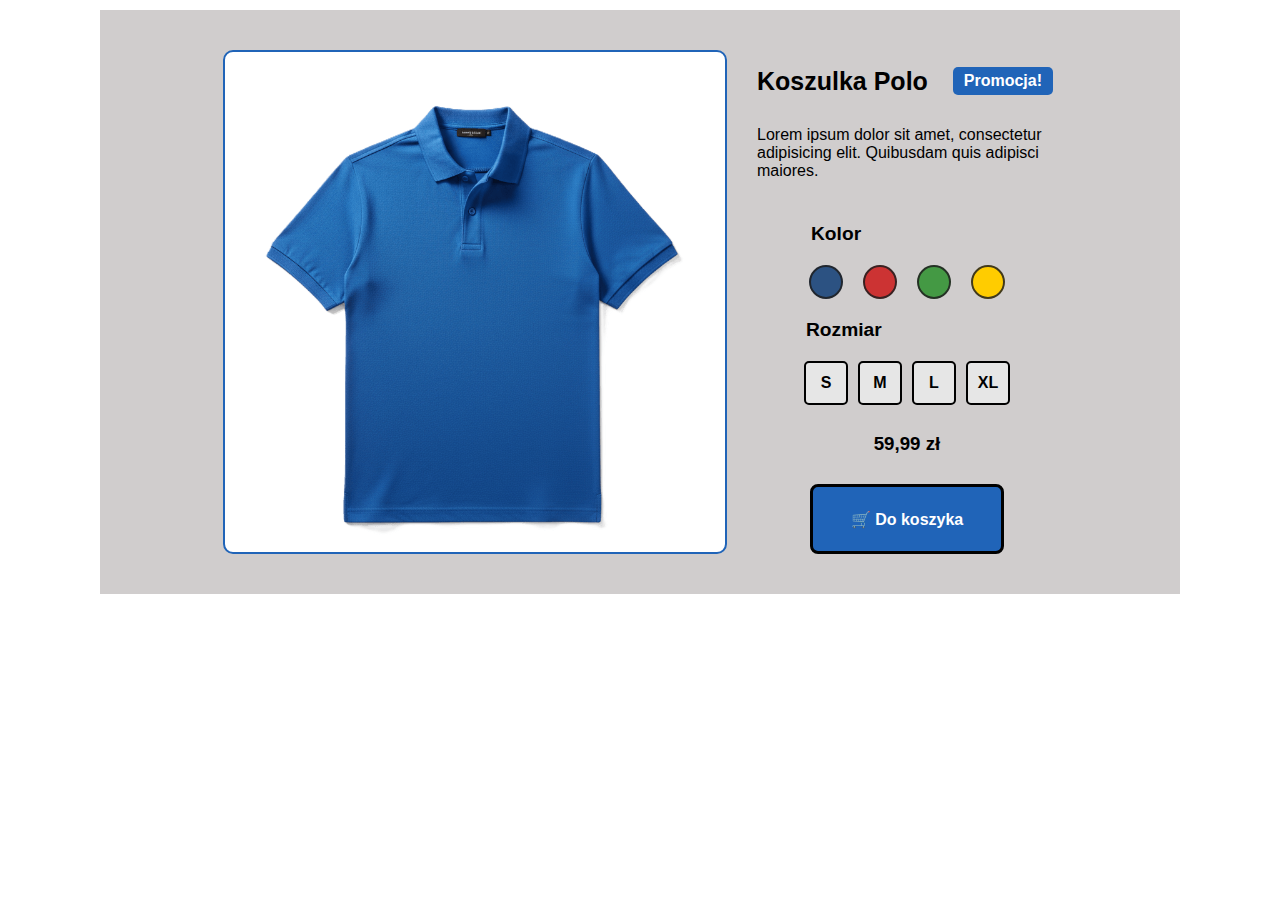
<file: lab-3/index.html>
<!DOCTYPE html>
<html lang="pl">
  <head>
    <meta charset="UTF-8" />
    <title>Lab 3</title>
    <link rel="stylesheet" href="css/polo.css" />
  </head>
  <body>
    <div class="container">
      <main>
        <header>
          <h1>Koszulka Polo</h1>

          <div class="promo">Promocja!</div>
        </header>
        <p>
          Lorem ipsum dolor sit amet, consectetur adipisicing elit. Quibusdam
          quis adipisci maiores.
        </p>
        <div class="polo-content">
          <fieldset id="color">
            <legend>Kolor</legend>
            <input
              type="radio"
              id="color-blue"
              name="color"
              value="blue"
              required
            />
            <label for="color-blue"></label>
            <input
              type="radio"
              id="color-red"
              name="color"
              value="red"
              required
            />
            <label for="color-red"></label>
            <input
              type="radio"
              id="color-green"
              name="color"
              value="green"
              required
            />
            <label for="color-green"></label>
            <input
              type="radio"
              id="color-yellow"
              name="color"
              value="yellow"
              required
            />
            <label for="color-yellow"></label>
          </fieldset>
          <fieldset id="size">
            <legend>Rozmiar</legend>
            <input type="radio" id="size-s" name="size" value="S" required />
            <label for="size-s">S</label>
            <input type="radio" id="size-m" name="size" value="M" required />
            <label for="size-m">M</label>
            <input type="radio" id="size-l" name="size" value="L" required />
            <label for="size-l">L</label>
            <input type="radio" id="size-xl" name="size" value="XL" required />
            <label for="size-xl">XL</label>
          </fieldset>
          <h3>59,99 zł</h3>
          <button type="submit">🛒 Do koszyka</button>
        </div>
      </main>
      <div id="polo-img">
        <img
          id="img-blue"
          class="polo-img"
          src="images/polo_b.png"
          alt="Koszulka niebieska"
        />
        <img
          id="img-red"
          class="polo-img"
          src="images/polo_r.png"
          alt="Koszulka czerwona"
        />
        <img
          id="img-green"
          class="polo-img"
          src="images/polo_g.png"
          alt="Koszulka zielona"
        />
        <img
          id="img-yellow"
          class="polo-img"
          src="images/polo_y.png"
          alt="Koszulka żółta"
        />
      </div>
    </div>
  </body>
</html>
</file>
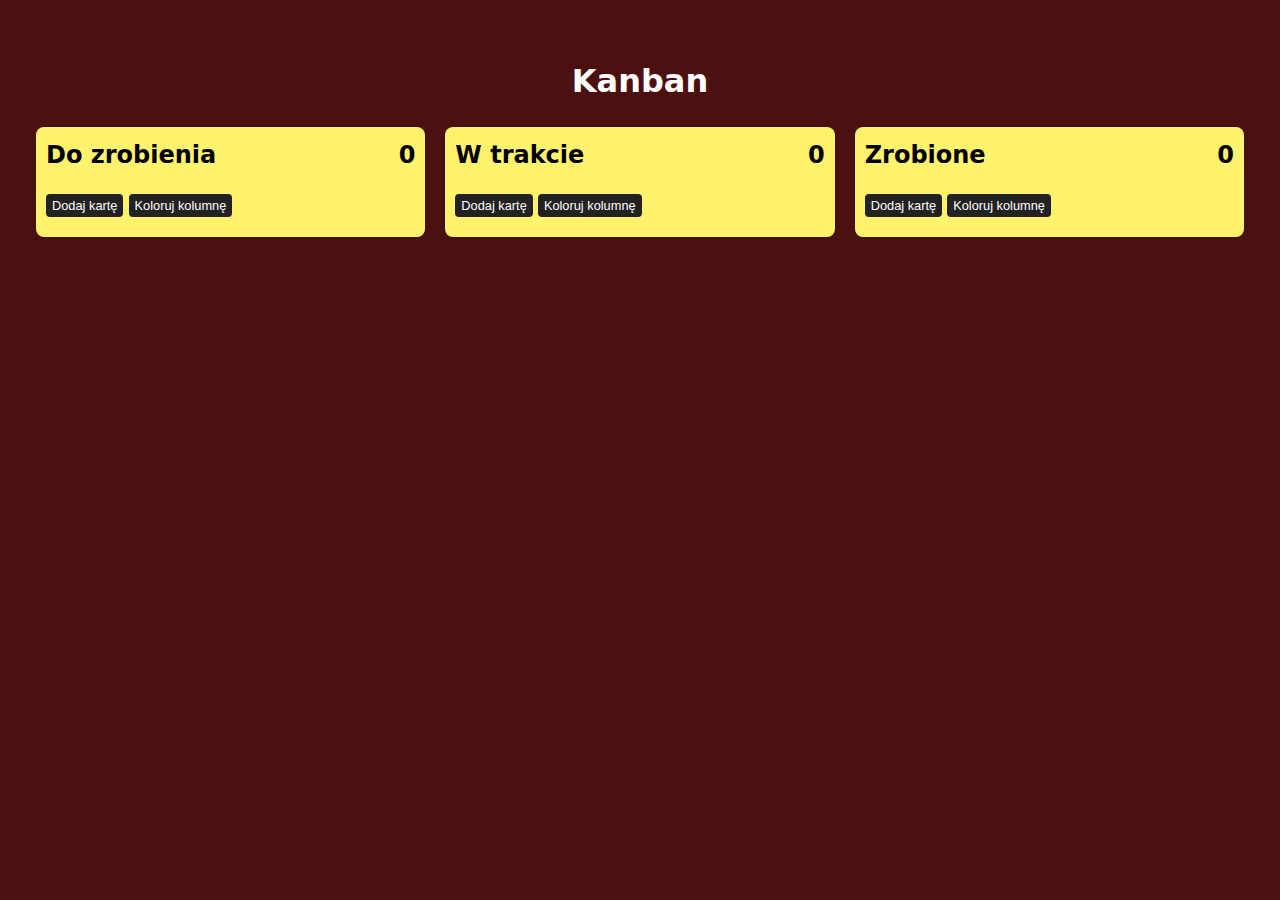
<file: lab-4/index.html>
<!DOCTYPE html>
<html lang="pl">
  <head>
    <meta charset="UTF-8" />
    <title>Kanban</title>
    <link rel="stylesheet" href="css/style.css" />
  </head>
  <body>
    <h1>Kanban</h1>
    <div id="kanban">
      <div class="column" data-column="todo">
        <h2>Do zrobienia <span class="count">0</span></h2>
        <button class="add-card">Dodaj kartę</button>
        <button class="color-column">Koloruj kolumnę</button>

        <div class="cards"></div>
      </div>
      <div class="column" data-column="inprogress">
        <h2>W trakcie <span class="count">0</span></h2>
        <button class="add-card">Dodaj kartę</button>
        <button class="color-column">Koloruj kolumnę</button>
        <div class="cards"></div>
      </div>
      <div class="column" data-column="done">
        <h2>Zrobione <span class="count">0</span></h2>
        <button class="add-card">Dodaj kartę</button>
        <button class="color-column">Koloruj kolumnę</button>
        <div class="cards"></div>
      </div>
    </div>
    <script src="app.js"></script>
  </body>
</html>
</file>
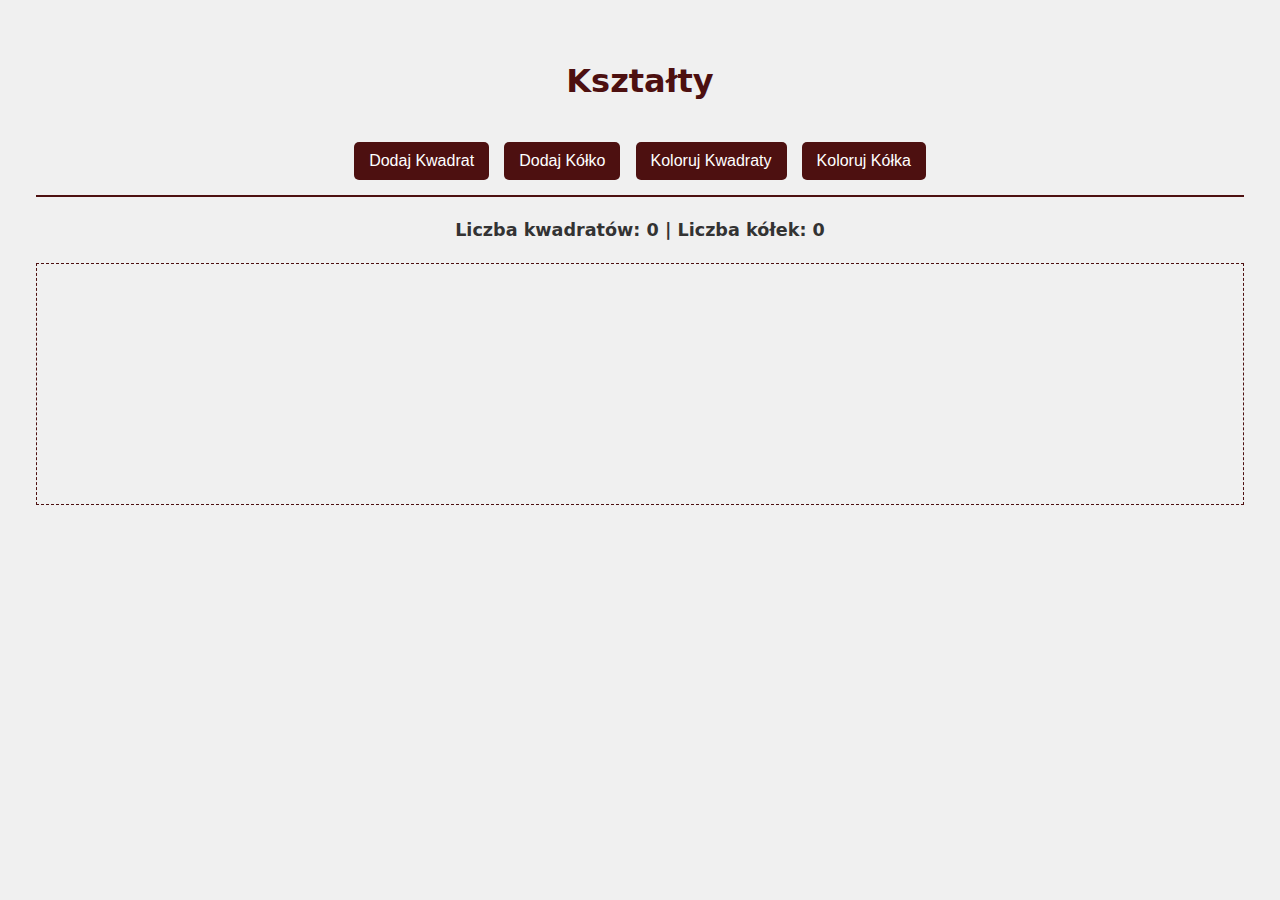
<file: lab-5/index.html>
<!DOCTYPE html>
<html lang="pl">
  <head>
    <meta charset="UTF-8" />
    <title>Kształty - Obserwator</title>
    <link rel="stylesheet" href="css/style.css" />
    <script type="module" src="app.js"></script>
  </head>
  <body>
    <h1>Kształty</h1>
    <div id="controls">
      <button id="add-square">Dodaj Kwadrat</button>
      <button id="add-circle">Dodaj Kółko</button>
      <button id="color-squares">Koloruj Kwadraty</button>
      <button id="color-circles">Koloruj Kółka</button>
    </div>

    <div id="counters">
      Liczba kwadratów: <span id="square-count">0</span> | Liczba kółek:
      <span id="circle-count">0</span>
    </div>

    <div id="shapes-container"></div>

    <script type="module" src="app.js"></script>
  </body>
</html>
</file>
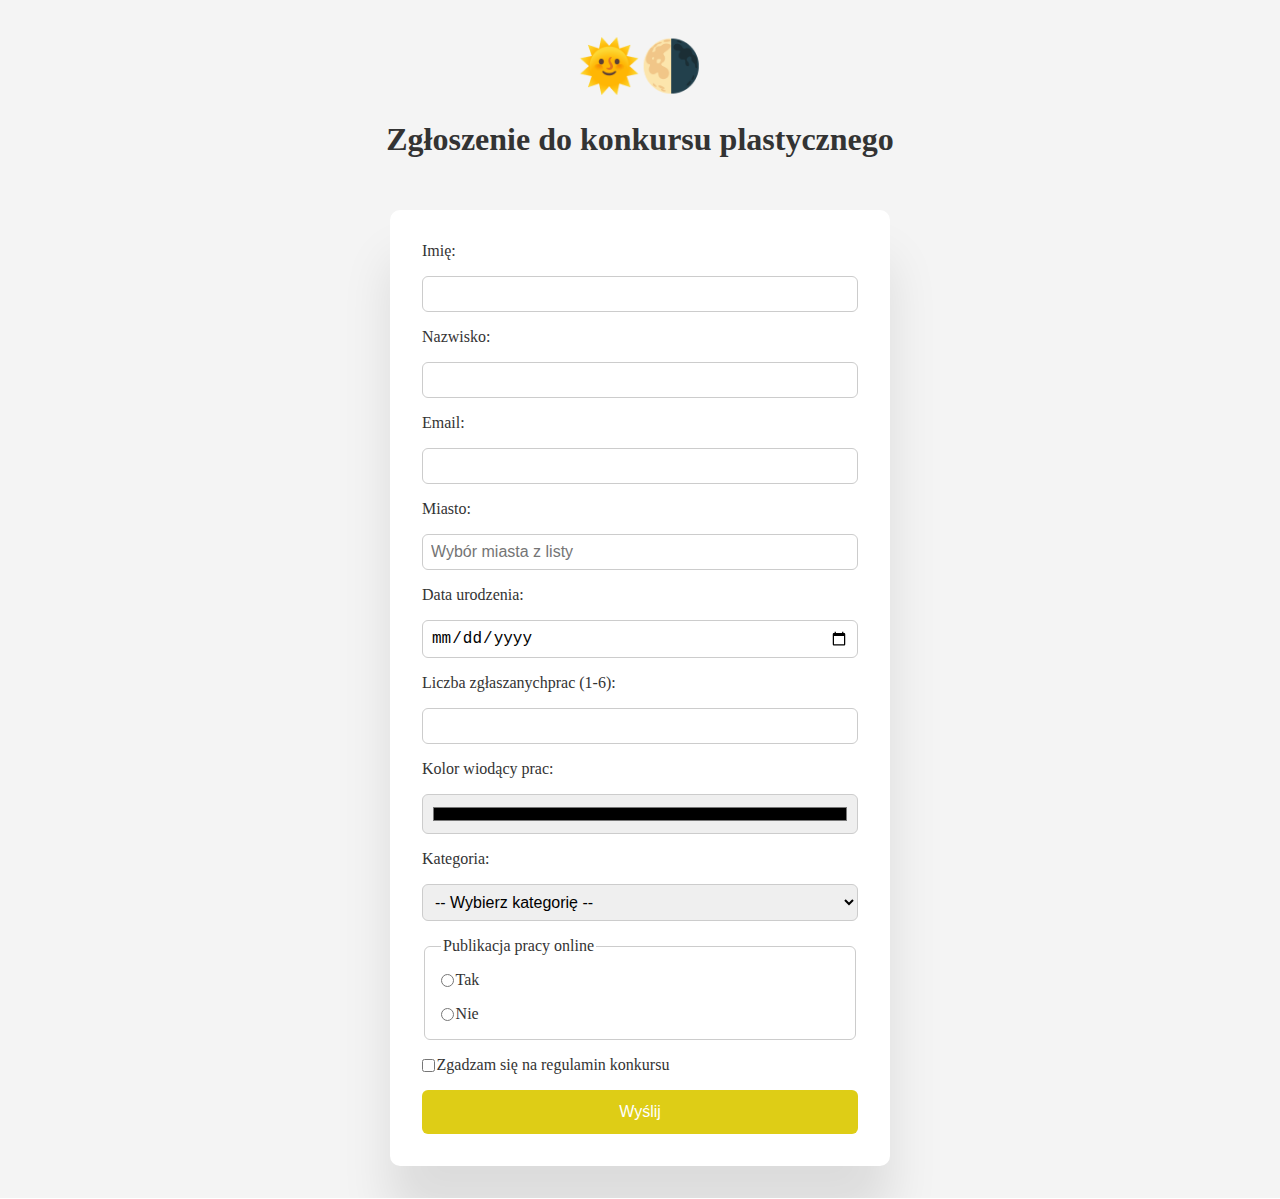
<file: lab-1/konkurs.html>
<!DOCTYPE html>
<html lang="en">
  <head>
    <meta charset="UTF-8" />
    <meta name="viewport" content="width=device-width, initial-scale=1.0" />
    <title>Konkurs</title>
    <link rel="stylesheet" href="css/konkurs.css" />
  </head>
  <body>
    <input type="checkbox" id="theme-toggle" hidden>
    
    <div class="page">
      <label for="theme-toggle" class="theme-toggle" data-tooltip="Przełącz motyw: jasny / ciemny" tabindex="0" aria-label="Przełącz motyw">🌗</label>
      <h1>Zgłoszenie do konkursu plastycznego</h1>
      <br><br>

    
      <div class="konkurs-formularz">

        <form action="https://httpbin.org/get" method="get">

        <label for="imie">Imię:</label>
        <input type="text" id="imie" name="imie" maxlength="30" required>

        <label for="nazwisko">Nazwisko:</label>
        <input type="text" id="nazwisko" name="nazwisko" maxlength="50" required>

        <label for="email">Email:</label>
        <input type="email" id="email" name="email" required>

        <label for="miasto">Miasto:</label>
        <input list="miasta" id="miasto" name="miasto" placeholder="Wybór miasta z listy" required>
        <datalist id="miasta">
          <option value="Warszawa">
          <option value="Kraków">
          <option value="Gdańsk">
          <option value="Wrocław">
          <option value="Poznań">
          <option value="Brzeszcze">
        </datalist>

        <label for="data">Data urodzenia:</label>
        <input type="date" id="data" name="data" required>

        <label for="liczba">Liczba zgłaszanychprac (1-6):</label>
        <input type="number" id="liczba" name="liczba" min="1" max="6" required>

        <label for="kolor">Kolor wiodący prac:</label>
        <input type="color" id="kolor" name="kolor" required>

        <label for="kategoria">Kategoria:</label>
        <select id="kategoria" name="kategoria" required>
          <option value="">-- Wybierz kategorię --</option>
          <option value="rysunek">Rysunek</option>
          <option value="malarstwo">Malarstwo</option>
          <option value="grafika">Grafika Cyfrowa</option>
        </select>

        <fieldset>
          <legend>Publikacja pracy online</legend>
          <label><input type="radio" name="publikacja" value="tak" required> Tak</label>
          
          <label><input type="radio" name="publikacja" value="nie"> Nie</label>
        </fieldset>

        <label>
          <input type="checkbox" name="zgoda" required>Zgadzam się na regulamin konkursu
        </label>

        <button type="submit">Wyślij</button>

      </div>
    </div>

  </body>
</html>
</file>
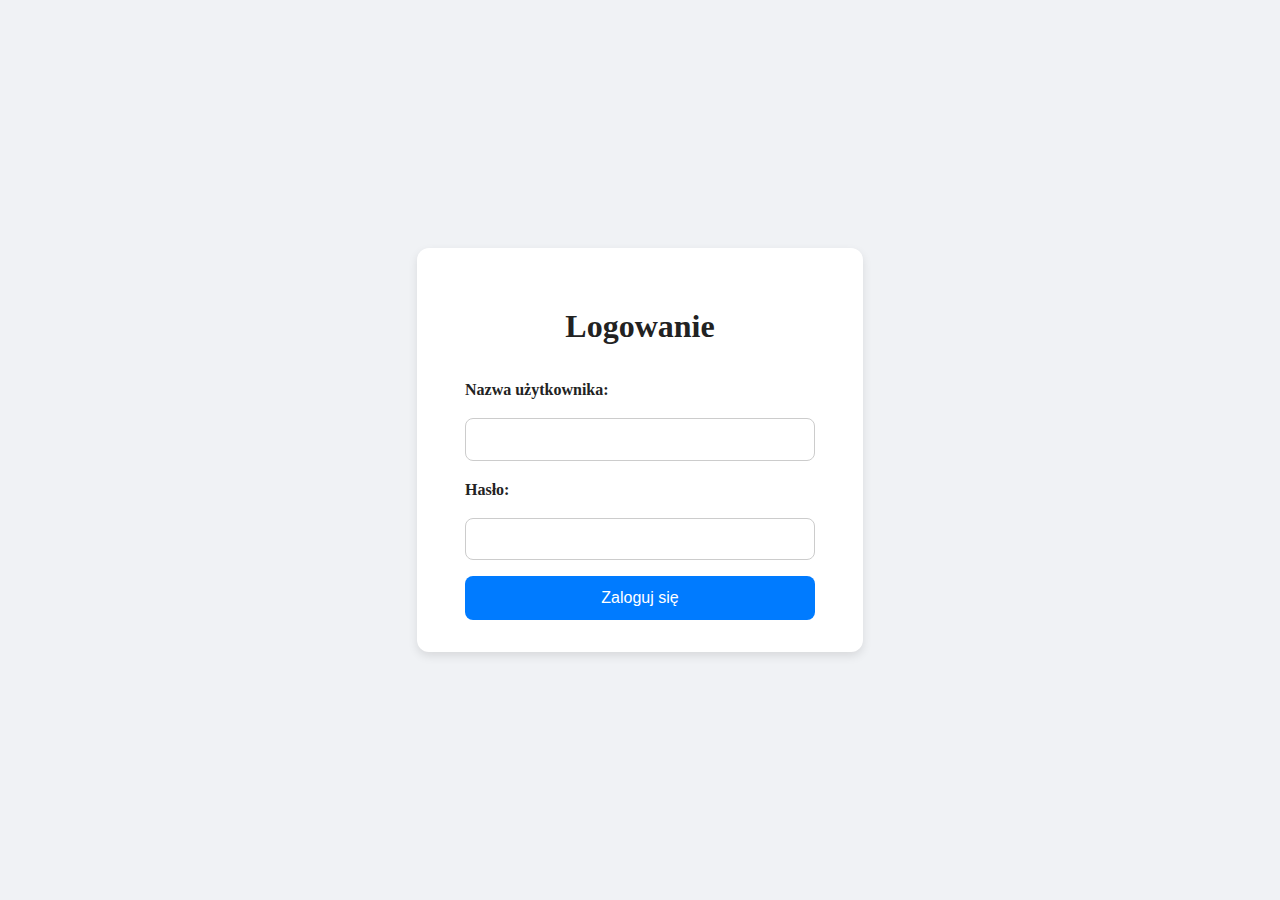
<file: lab-1/login.html>
<!DOCTYPE html>
<html lang="en">
  <head>
    <meta charset="UTF-8" />
    <meta name="viewport" content="width=device-width, initial-scale=1.0" />
    <title>Logowanie</title>
    <link rel="stylesheet" href="css/style.css" />
  </head>
  <body class="login-page">
    <div class="login-container">
      <h1>Logowanie</h1>

      <form action="https://httpbin.org/post" method="post">
        <label for="username"> Nazwa użytkownika:</label>
        <input type="text" id="username" name="username" required />
        <label for="password">Hasło:</label>
        <input type="password" id="password" name="password" required />

        <button type="submit">Zaloguj się</button>
      </form>
    </div>
  </body>
</html>
</file>
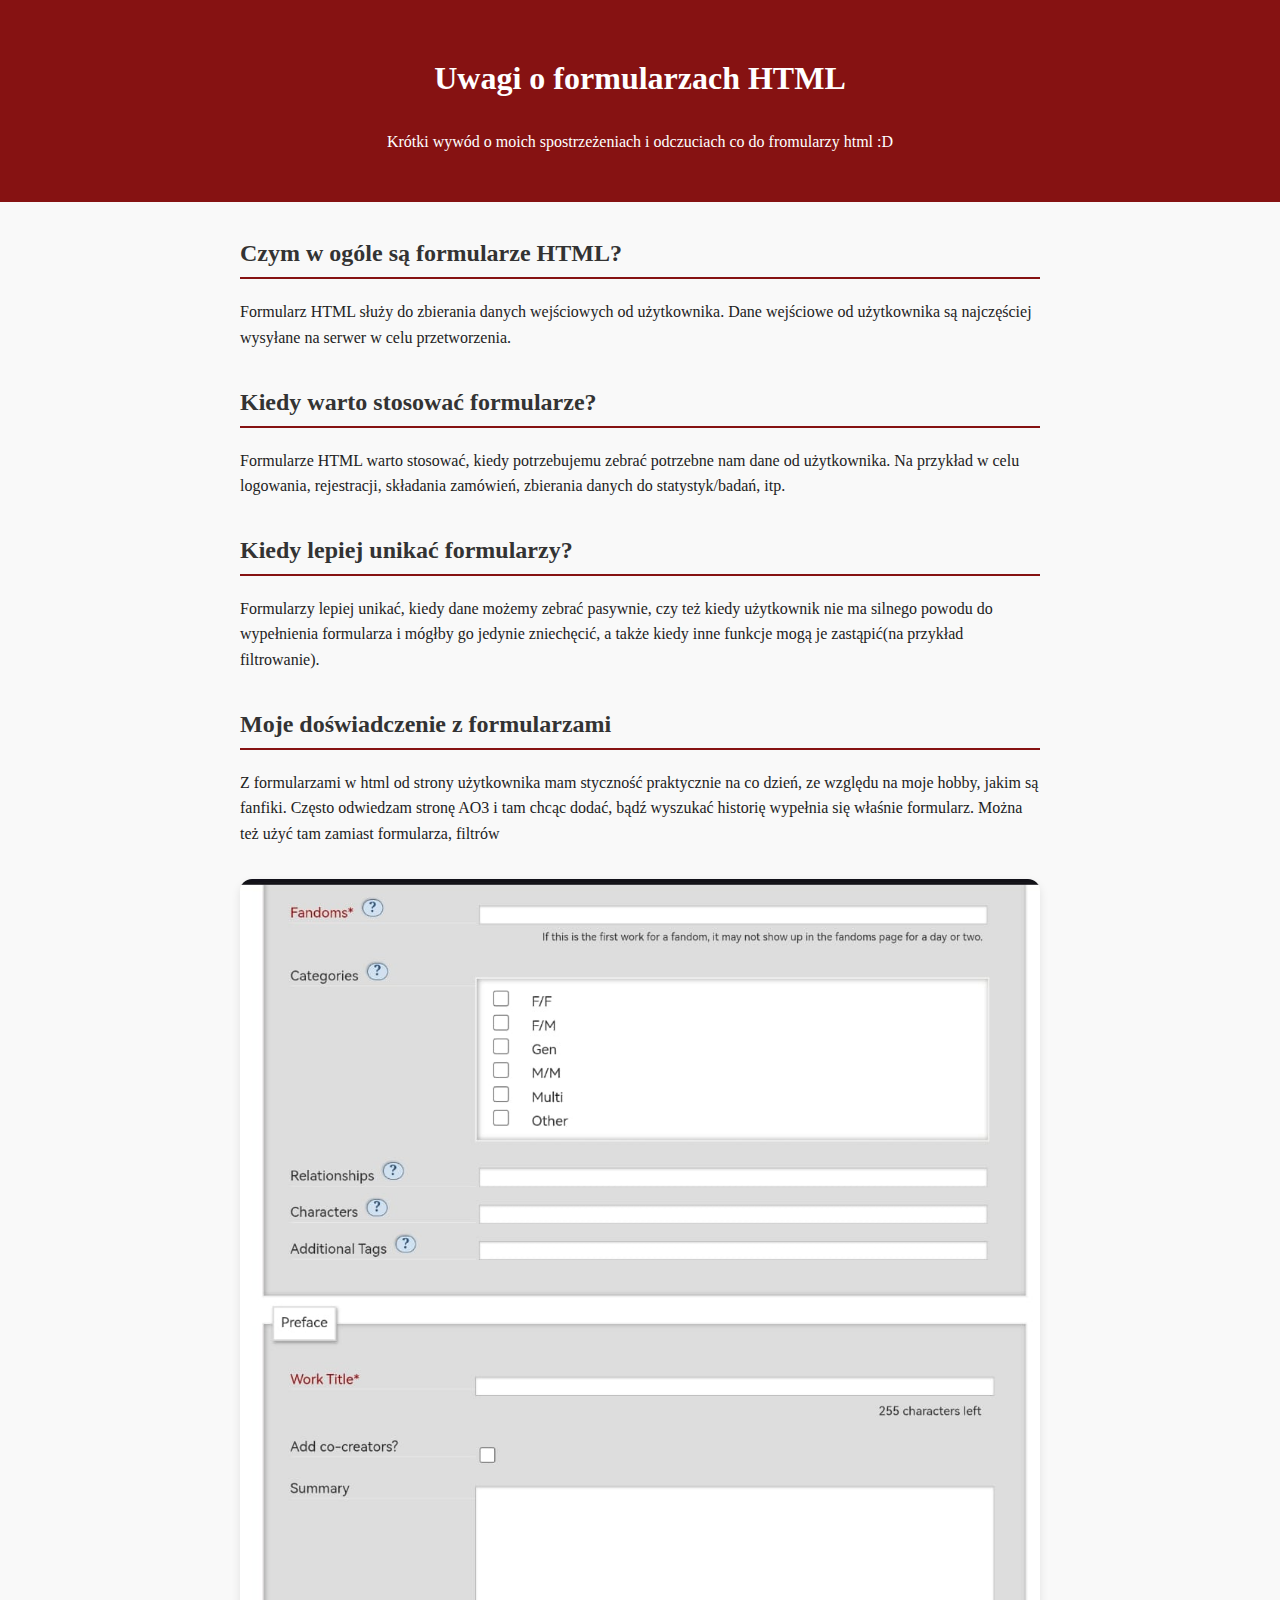
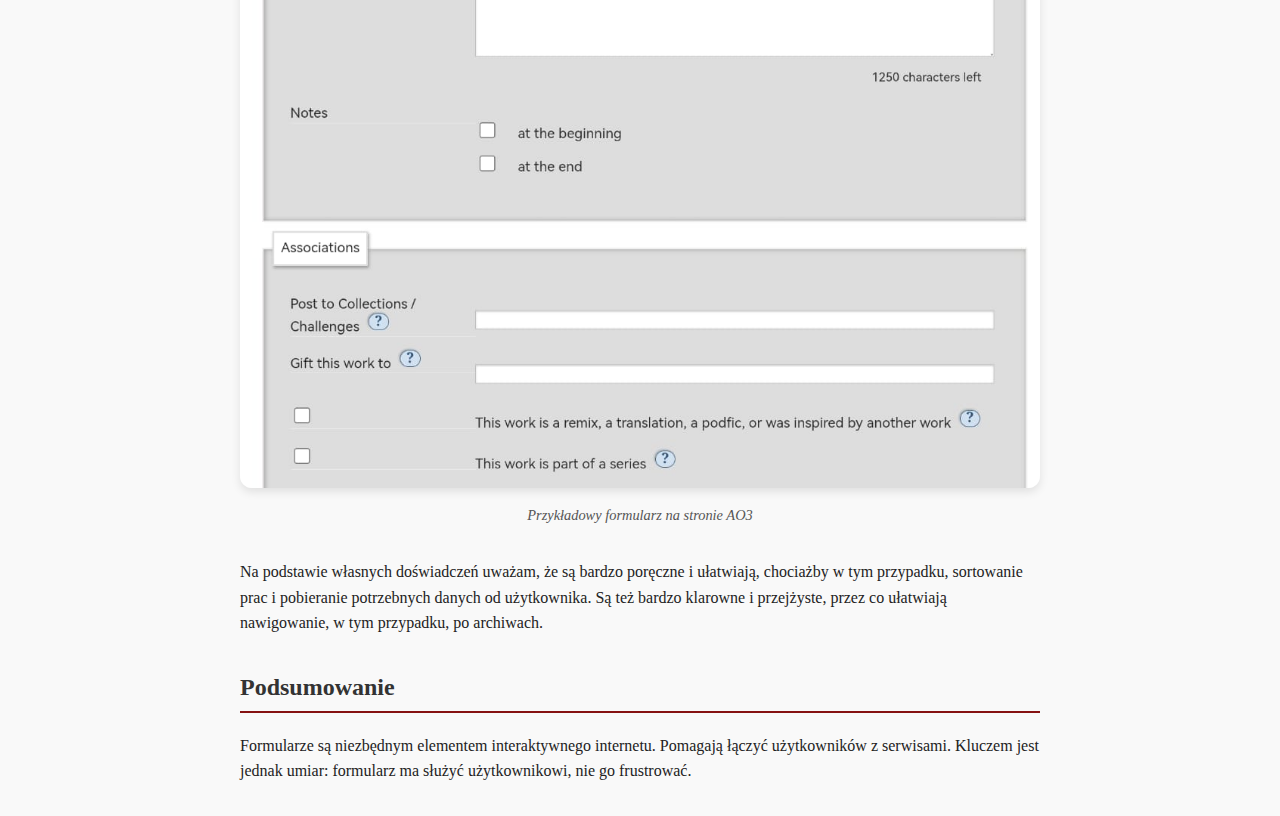
<file: lab-1/uwagi.html>
<!DOCTYPE html>
<html lang="en">
  <head>
    <meta charset="UTF-8" />
    <meta name="viewport" content="width=device-width, initial-scale=1.0" />
    <title>Uwagi</title>
    <link rel="stylesheet" href="css/style.css" />
  </head>
  <body>
    <header>
      <h1>Uwagi o formularzach HTML</h1>
      <p>
        Krótki wywód o moich spostrzeżeniach i odczuciach co do fromularzy html
        :D
      </p>
    </header>
    <main>
      <article>
        <section>
          <h2>Czym w ogóle są formularze HTML?</h2>
          <p>
            Formularz HTML służy do zbierania danych wejściowych od użytkownika.
            Dane wejściowe od użytkownika są najczęściej wysyłane na serwer w
            celu przetworzenia.
          </p>
        </section>

        <section>
          <h2>Kiedy warto stosować formularze?</h2>
          <p>
            Formularze HTML warto stosować, kiedy potrzebujemu zebrać potrzebne
            nam dane od użytkownika. Na przykład w celu logowania, rejestracji,
            składania zamówień, zbierania danych do statystyk/badań, itp.
          </p>
        </section>

        <section>
          <h2>Kiedy lepiej unikać formularzy?</h2>
          <p>
            Formularzy lepiej unikać, kiedy dane możemy zebrać pasywnie, czy też
            kiedy użytkownik nie ma silnego powodu do wypełnienia formularza i
            mógłby go jedynie zniechęcić, a także kiedy inne funkcje mogą je
            zastąpić(na przykład filtrowanie).
          </p>
        </section>

        <section>
          <h2>Moje doświadczenie z formularzami</h2>
          <p>
            Z formularzami w html od strony użytkownika mam styczność
            praktycznie na co dzień, ze względu na moje hobby, jakim są fanfiki.
            Często odwiedzam stronę AO3 i tam chcąc dodać, bądź wyszukać
            historię wypełnia się właśnie formularz. Można też użyć tam zamiast
            formularza, filtrów
          </p>
          <figure>
            <img
              src="images/ao3example.png"
              alt="Przykładowy formularz na stronie AO3"
            />
            <figcaption>Przykładowy formularz na stronie AO3</figcaption>
          </figure>
          <p>
            Na podstawie własnych doświadczeń uważam, że są bardzo poręczne i
            ułatwiają, chociażby w tym przypadku, sortowanie prac i pobieranie
            potrzebnych danych od użytkownika. Są też bardzo klarowne i
            przejżyste, przez co ułatwiają nawigowanie, w tym przypadku, po
            archiwach.
          </p>
        </section>

        <section>
          <h2>Podsumowanie</h2>
          <p>
            Formularze są niezbędnym elementem interaktywnego internetu.
            Pomagają łączyć użytkowników z serwisami. Kluczem jest jednak umiar:
            formularz ma służyć użytkownikowi, nie go frustrować.
          </p>
        </section>
      </article>
    </main>
  </body>
</html>
</file>
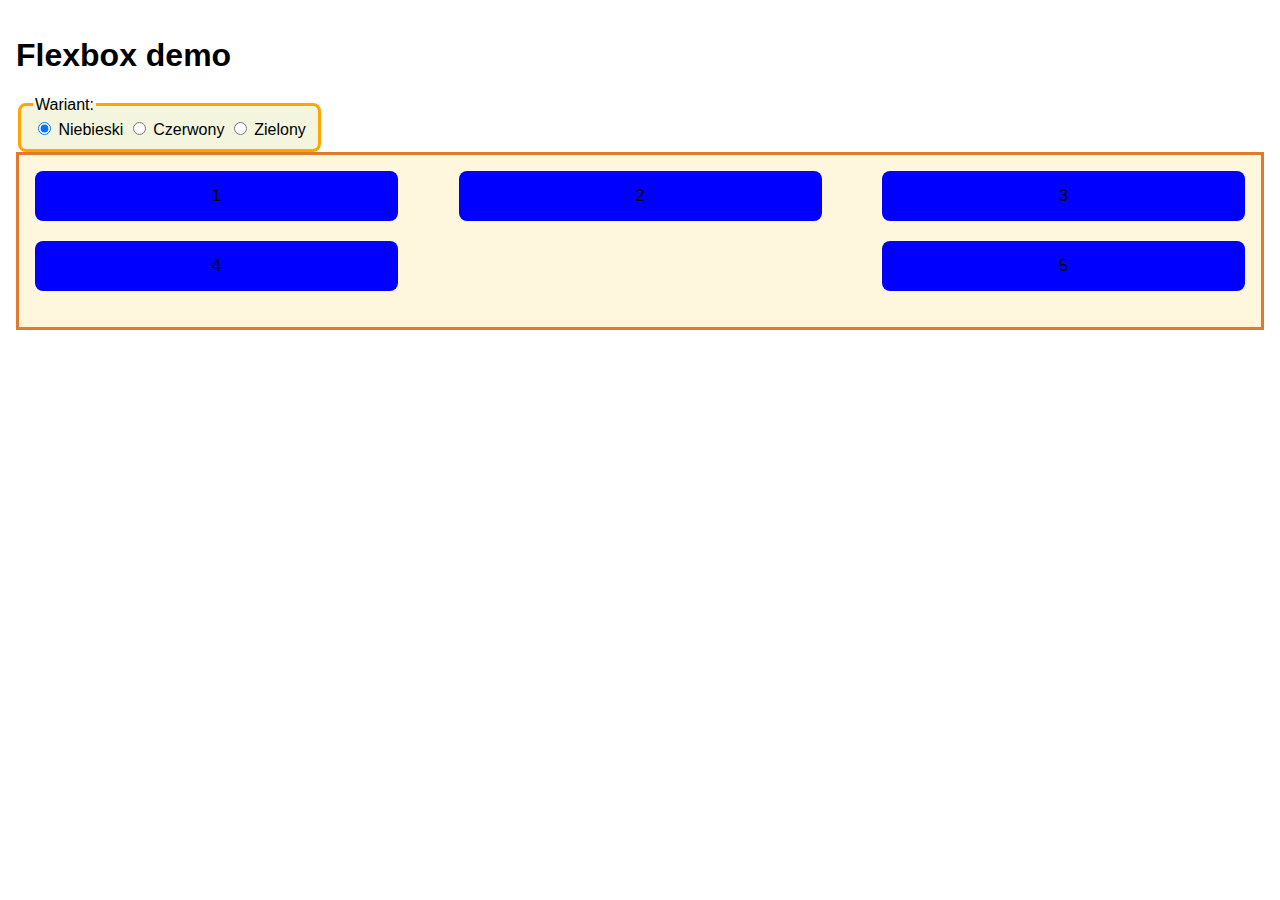
<file: lab-2/flex.html>
<!DOCTYPE html>
<html lang="pl">
  <head>
    <meta charset="UTF-8" />
    <meta name="viewport" content="width=device-width, initial-scale=1.0" />
    <title>Flexbox Demo</title>
    <link rel="stylesheet" href="css/flex.css" />
  </head>
  <body>
    <h1>Flexbox demo</h1>
    <header>
      <fieldset class="theme-picker">
        <legend>Wariant:</legend>
        <label>
          <input type="radio" name="version" value="blue" checked />
          Niebieski
        </label>
        <label
          ><input type="radio" name="version" value="red" />
          Czerwony
        </label>
        <label>
          <input type="radio" name="version" value="green" />
          Zielony
        </label>
      </fieldset>
    </header>
    <div class="container">
      <div class="item">1</div>
      <div class="item">2</div>
      <div class="item">3</div>
      <div class="item">4</div>
      <div class="item">5</div>
    </div>
  </body>
</html>
</file>
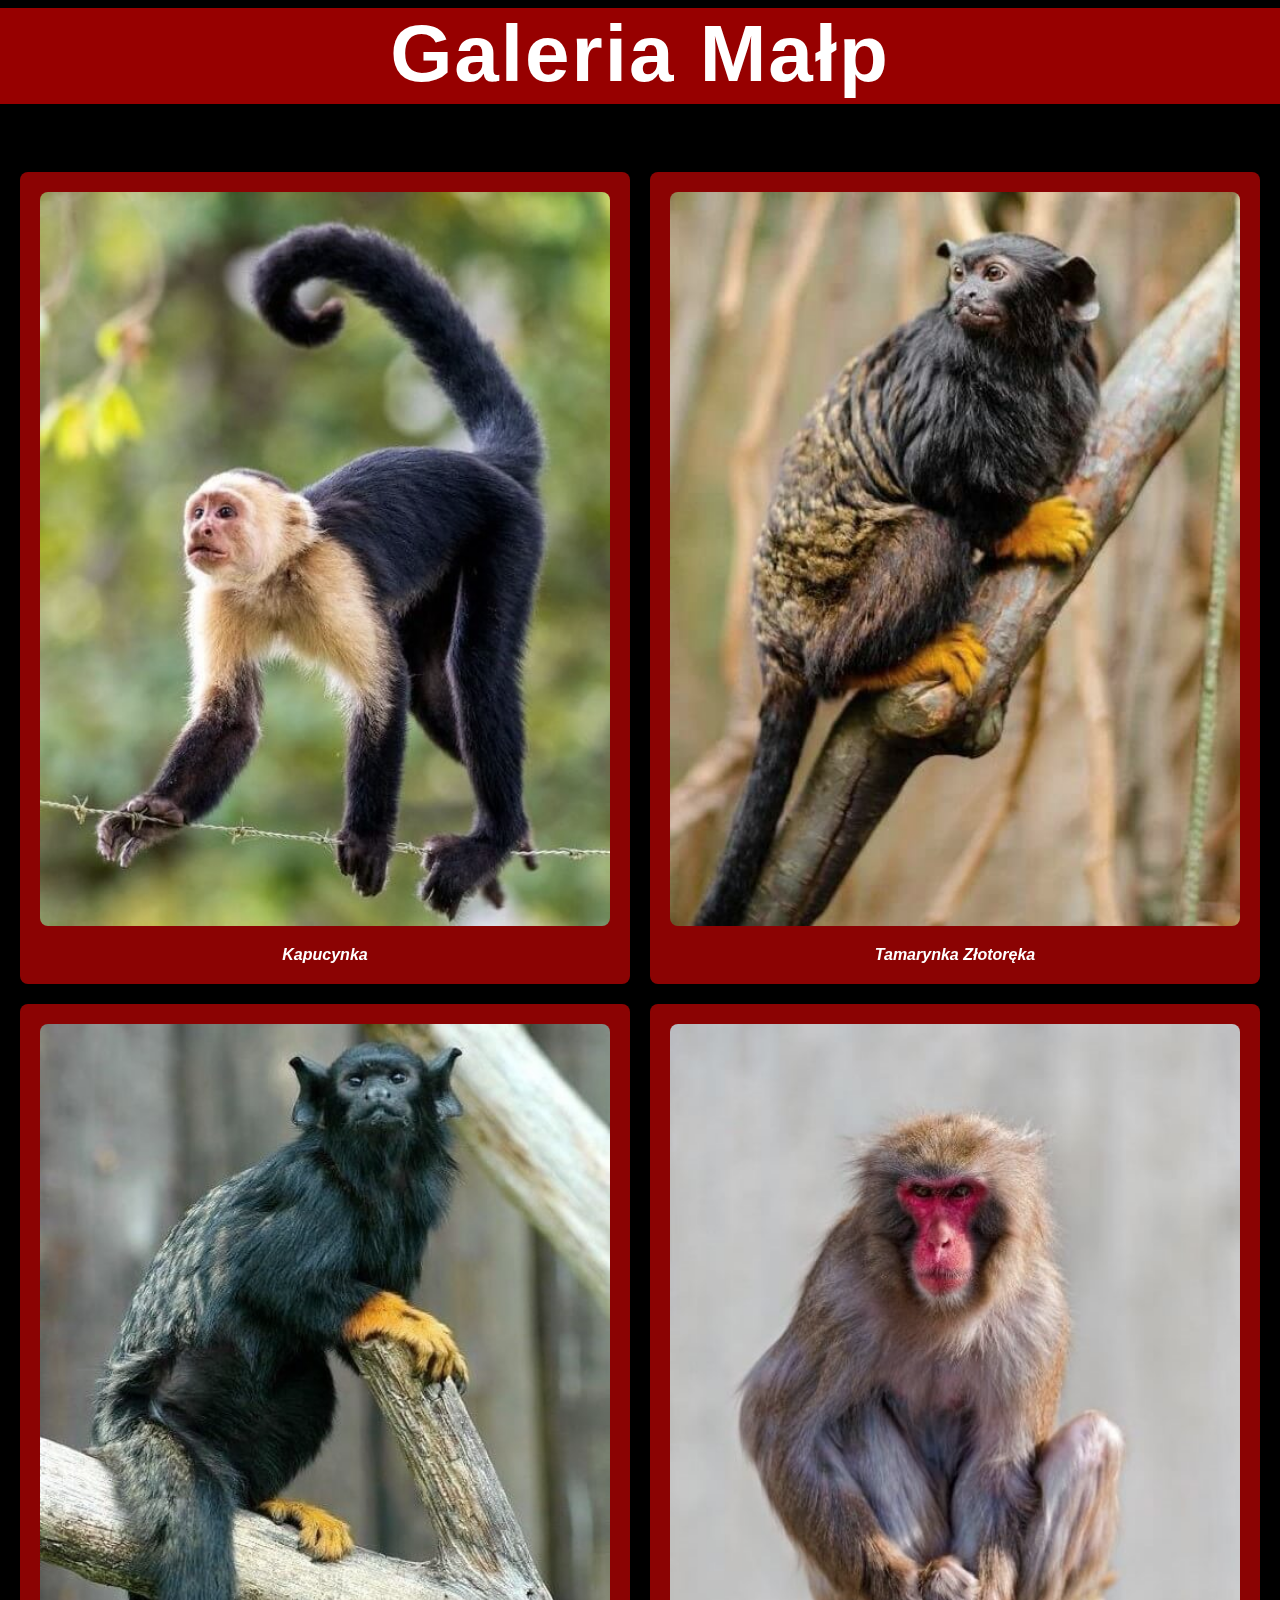
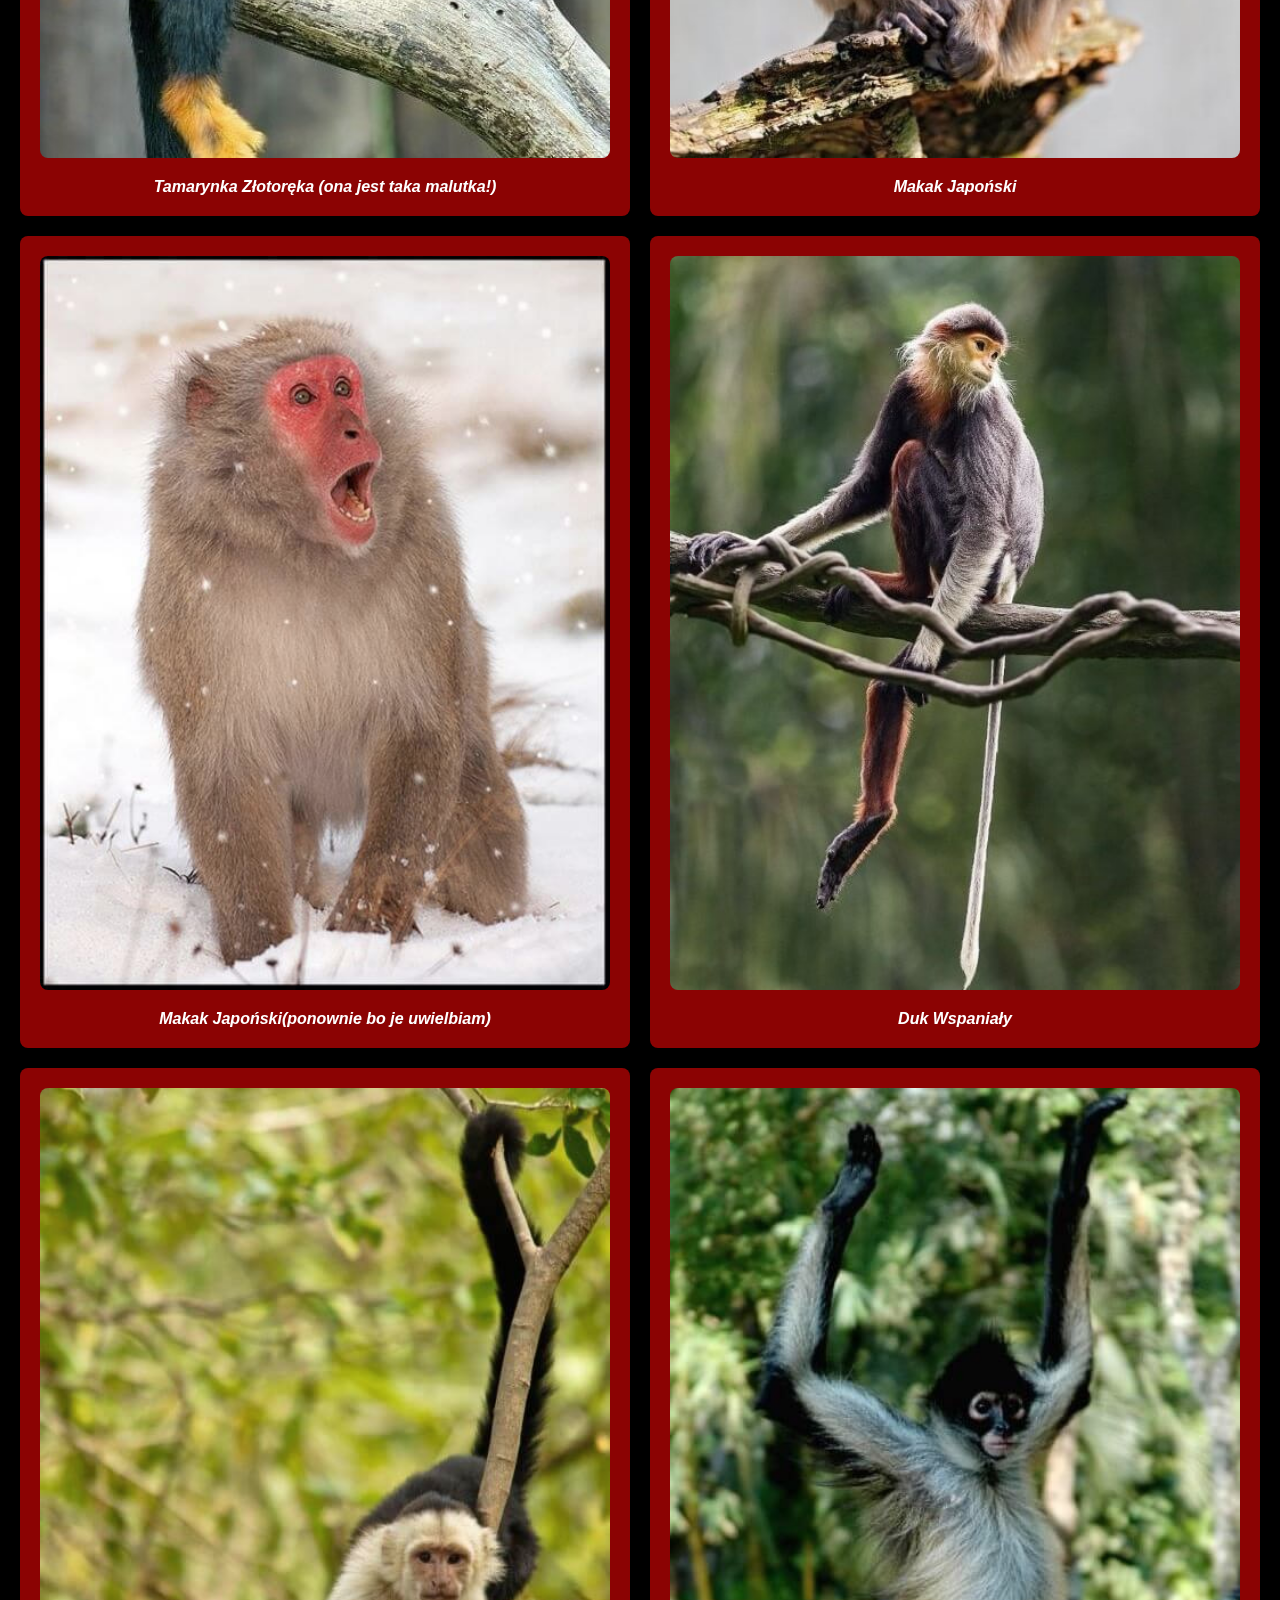
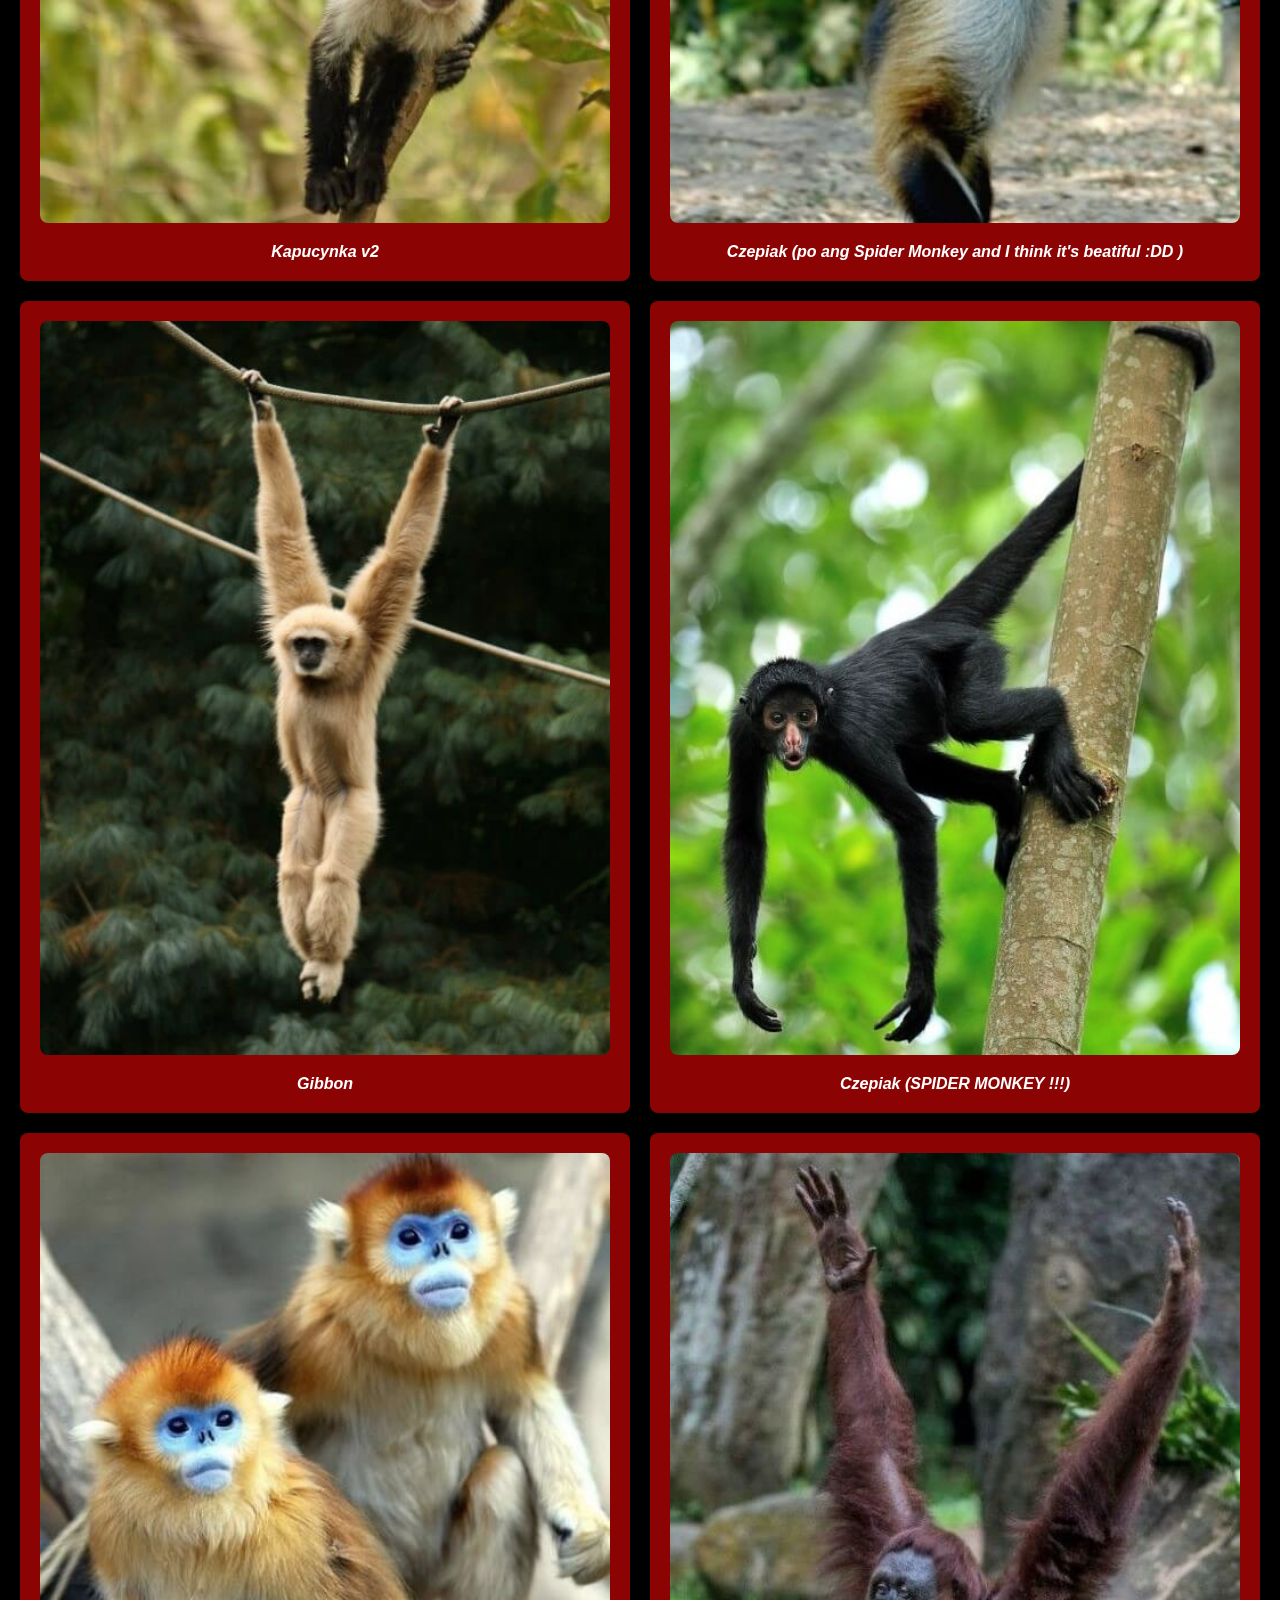
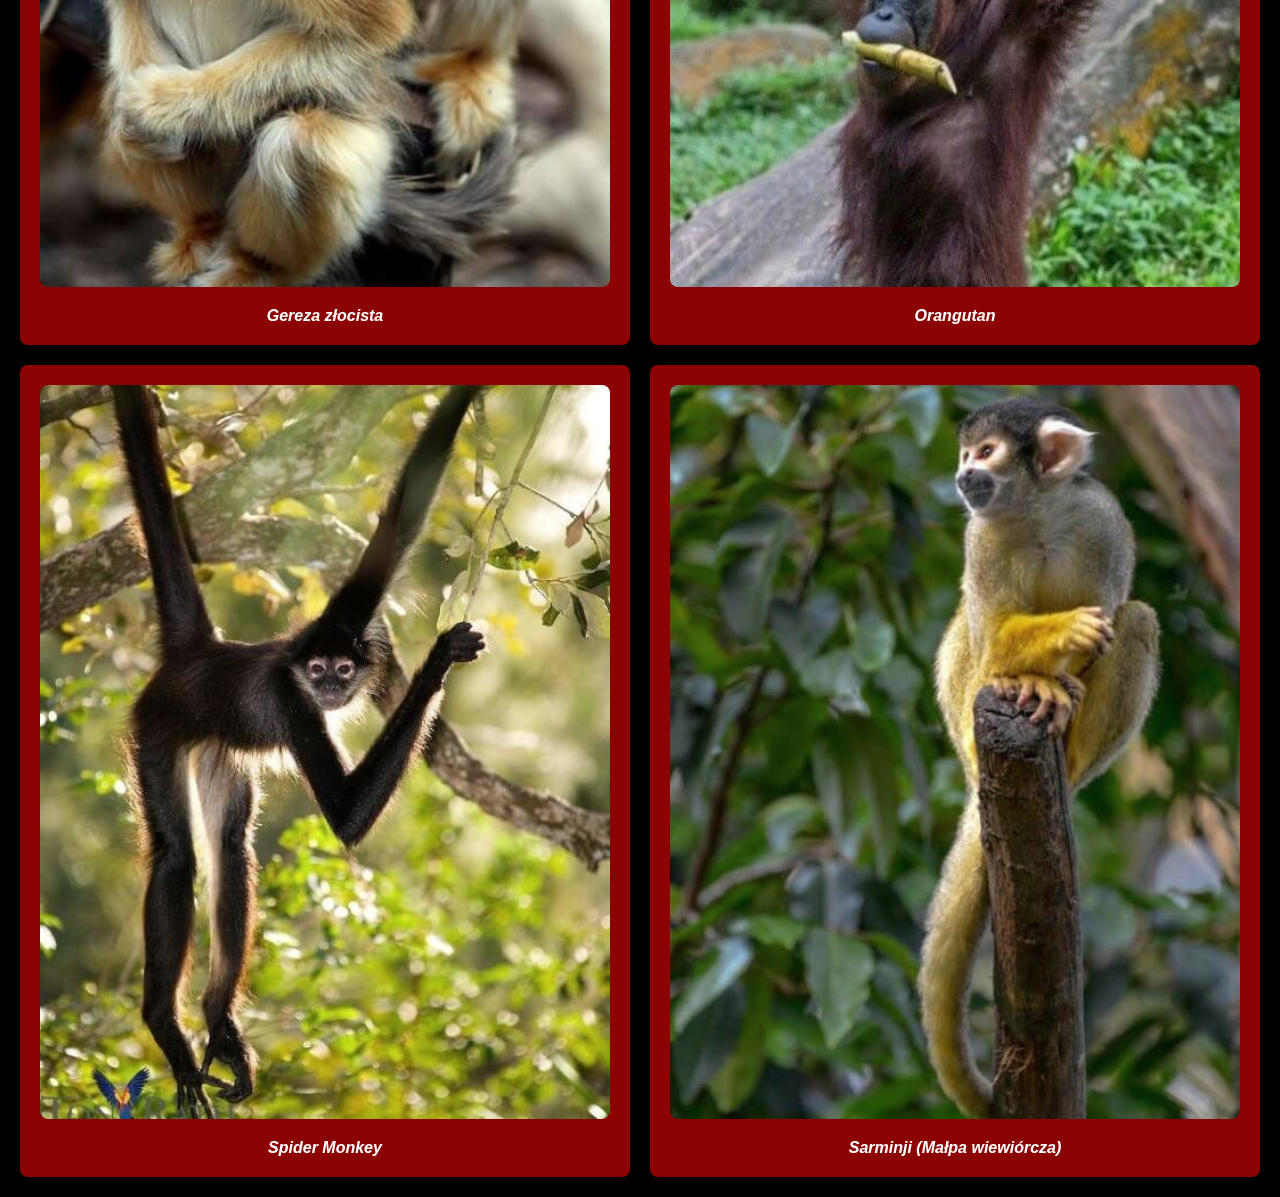
<file: lab-2/galeria.html>
<!DOCTYPE html>
<html lang="pl">
  <head>
    <meta charset="UTF-8" />
    <meta name="viewport" content="width=device-width, initial-scale=1.0" />
    <title>Galeria</title>
    <link rel="stylesheet" href="css/galeria.css" />
  </head>

  <body>
    <h1>Galeria Małp</h1>

    <div class="gallery">
      <figure>
        <picture>
          <source media="(min-width: 1600px)" srcset="imges/aladyn_1000.jpg" />
          <source media="(min-width: 1200px)" srcset="imges/aladyn_500.jpg" />
          <source media="(min-width: 800px)" srcset="imges/aladyn_1000.jpg" />
          <img src="imges/aladyn_500.jpg" alt="małpa numer 1" />
        </picture>
        <figcaption>Kapucynka</figcaption>
      </figure>

      <figure>
        <picture>
          <source
            media="(min-width: 1600px)"
            srcset="imges/kieszonkowa_1000.jpg"
          />
          <source
            media="(min-width: 1200px)"
            srcset="imges/kieszonkowa_500.jpg"
          />
          <source
            media="(min-width: 800px)"
            srcset="imges/kieszonkowa_1000.jpg"
          />
          <img src="imges/kieszonkowa_500.jpg" alt="małpa numer 2" />
        </picture>
        <figcaption>Tamarynka Złotoręka</figcaption>
      </figure>

      <figure>
        <picture>
          <source
            media="(min-width: 1600px)"
            srcset="imges/kieszonkowa_dwa_1000.jpg"
          />
          <source
            media="(min-width: 1200px)"
            srcset="imges/kieszonkowa_dwa_500.jpg"
          />
          <source
            media="(min-width: 800px)"
            srcset="imges/kieszonkowa_dwa_1000.jpg"
          />
          <img src="imges/kieszonkowa_dwa_500.jpg" alt="małpa numer 3" />
        </picture>
        <figcaption>Tamarynka Złotoręka (ona jest taka malutka!)</figcaption>
      </figure>

      <figure>
        <picture>
          <source media="(min-width: 1600px)" srcset="imges/makak_1000.jpg" />
          <source media="(min-width: 1200px)" srcset="imges/makak_500.jpg" />
          <source media="(min-width: 800px)" srcset="imges/makak_1000.jpg" />
          <img src="imges/makak_500.jpg" alt="małpa numer 4" />
        </picture>
        <figcaption>Makak Japoński</figcaption>
      </figure>

      <figure>
        <picture>
          <source
            media="(min-width: 1600px)"
            srcset="imges/makak_dwa_1000.jpg"
          />
          <source
            media="(min-width: 1200px)"
            srcset="imges/makak_dwa_500.jpg"
          />
          <sourcem
            media="(min-width: 800px)"
            srcset="imges/makak_dwa_1000.jpg"
          />
          <img src="imges/makak_dwa_500.jpg" alt="małpa numer 5" />
        </picture>
        <figcaption>Makak Japoński(ponownie bo je uwielbiam)</figcaption>
      </figure>

      <figure>
        <picture>
          <source media="(min-width: 1600px)" srcset="imges/malpa_1000.jpg" />
          <source media="(min-width: 1200px)" srcset="imges/malpa_500.jpg" />
          <source media="(min-width: 800px)" srcset="imges/malpa_1000.jpg" />
          <img src="imges/malpa_500.jpg" alt="małpa numer 6" />
        </picture>
        <figcaption>Duk Wspaniały</figcaption>
      </figure>

      <figure>
        <picture>
          <source
            media="(min-width: 1600px)"
            srcset="imges/malpa_cztery_1000.jpg"
          />
          <source
            media="(min-width: 1200px)"
            srcset="imges/malpa_cztery_500.jpg"
          />
          <source
            media="(min-width: 800px)"
            srcset="imges/malpa_cztery_1000.jpg"
          />
          <img src="imges/malpa_cztery_500.jpg" alt="małpa numer 7" />
        </picture>
        <figcaption>Kapucynka v2</figcaption>
      </figure>

      <figure>
        <picture>
          <source
            media="(min-width: 1600px)"
            srcset="imges/malpa_dwa_1000.jpg"
          />
          <source
            media="(min-width: 1200px)"
            srcset="imges/malpa_dwa_500.jpg"
          />
          <source
            media="(min-width: 800px)"
            srcset="imges/malpa_dwa_1000.jpg"
          />
          <img src="imges/malpa_dwa_500.jpg" alt="małpa numer 8" />
        </picture>
        <figcaption>
          Czepiak (po ang Spider Monkey and I think it's beatiful :DD )
        </figcaption>
      </figure>

      <figure>
        <picture>
          <source
            media="(min-width: 1600px)"
            srcset="imges/malpa_jeden_1000.jpg"
          />
          <source
            media="(min-width: 1200px)"
            srcset="imges/malpa_jeden_500.jpg"
          />
          <source
            media="(min-width: 800px)"
            srcset="imges/malpa_jeden_1000.jpg"
          />
          <img src="imges/malpa_jeden_500.jpg" alt="małpa numer 9" />
        </picture>
        <figcaption>Gibbon</figcaption>
      </figure>

      <figure>
        <picture>
          <source
            media="(min-width: 1600px)"
            srcset="imges/malpa_piec_1000.jpg"
          />
          <source
            media="(min-width: 1200px)"
            srcset="imges/malpa_piec_500.jpg"
          />
          <source
            media="(min-width: 800px)"
            srcset="imges/malpa_piec_1000.jpg"
          />
          <img src="imges/malpa_piec_500.jpg" alt="małpa numer 10" />
        </picture>
        <figcaption>Czepiak (SPIDER MONKEY !!!)</figcaption>
      </figure>

      <figure>
        <picture>
          <source media="(min-width: 1600px)" srcset="imges/chiny_1000.jpg" />
          <source media="(min-width: 1200px)" srcset="imges/chiny_500.jpg" />
          <source media="(min-width: 800px)" srcset="imges/chiny_1000.jpg" />
          <img src="imges/chiny_500.jpg" alt="małpa numer 11" />
        </picture>
        <figcaption>Gereza złocista</figcaption>
      </figure>

      <figure>
        <picture>
          <source
            media="(min-width: 1600px)"
            srcset="imges/malpa_trzy_1000.jpg"
          />
          <source
            media="(min-width: 1200px)"
            srcset="imges/malpa_trzy_500.jpg"
          />
          <source
            media="(min-width: 800px)"
            srcset="imges/malpa_trzy_1000.jpg"
          />
          <img src="imges/malpa_trzy_500.jpg" alt="małpa numer 12" />
        </picture>
        <figcaption>Orangutan</figcaption>
      </figure>

      <figure>
        <picture>
          <source media="(min-width: 1600px)" srcset="imges/pajok_1000.jpg" />
          <source media="(min-width: 1200px)" srcset="imges/pajok_500.jpg" />
          <source media="(min-width: 800px)" srcset="imges/pajok_1000.jpg" />
          <img src="imges/pajok_500.jpg" alt="małpa numer 13" />
        </picture>
        <figcaption>Spider Monkey</figcaption>
      </figure>

      <figure>
        <picture>
          <source
            media="(min-width: 1600px)"
            srcset="imges/sarminji_1000.jpg"
          />
          <source media="(min-width: 1200px)" srcset="imges/sarminji_500.jpg" />
          <source media="(min-width: 800px)" srcset="imges/sarminji_1000.jpg" />
          <img src="imges/sarminji_500.jpg" alt="małpa numer 14" />
        </picture>
        <figcaption>Sarminji (Małpa wiewiórcza)</figcaption>
      </figure>
    </div>
  </body>
</html>
</file>
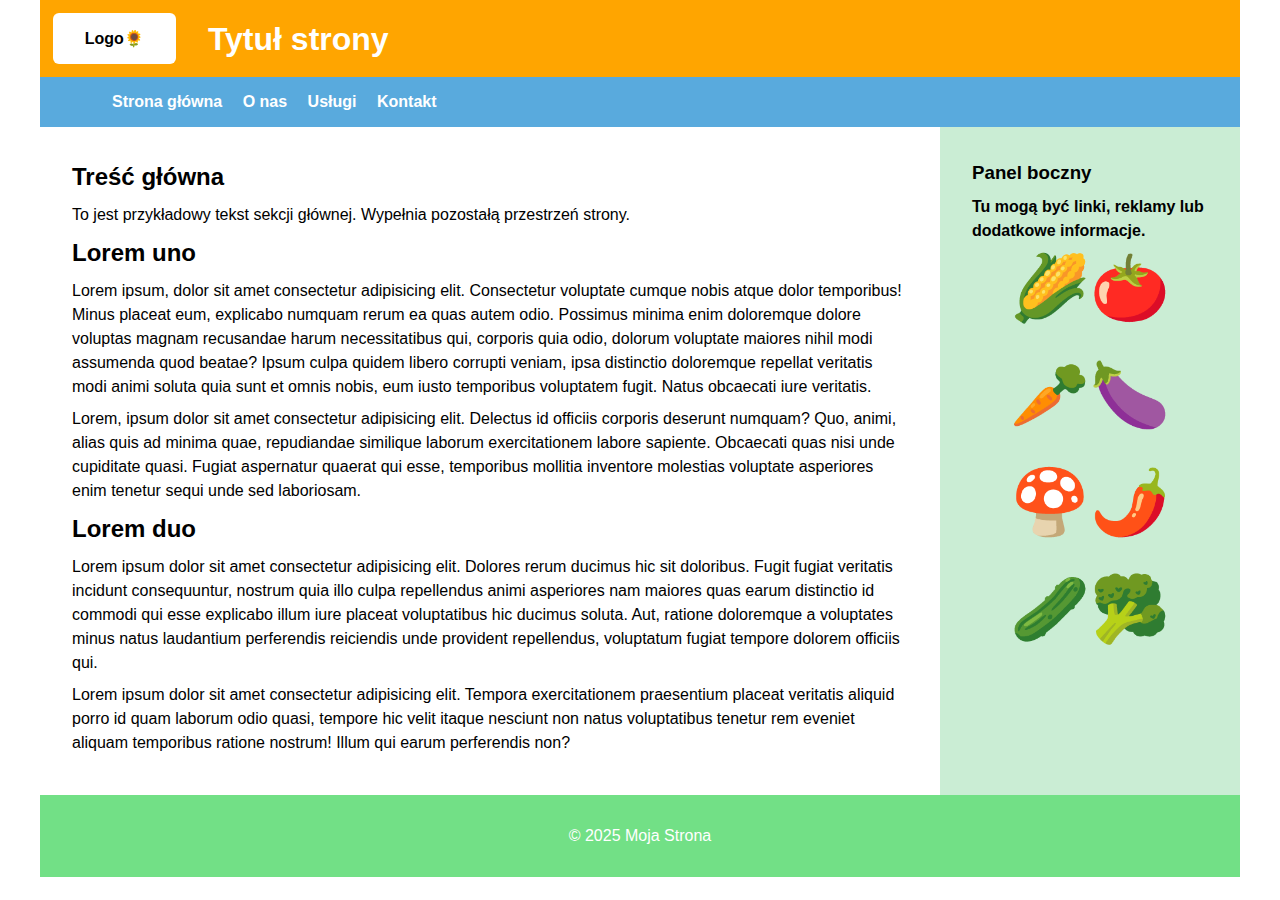
<file: lab-2/grid.html>
<!DOCTYPE html>
<html lang="pl">
  <head>
    <meta charset="UTF-8" />
    <meta name="viewport" content="width=device-width, initial-scale=1.0" />
    <title>Grid Layout Demo</title>
    <link rel="stylesheet" href="css/grid.css" />
  </head>
  <body>
    <div class="container">
      <header>
        <div class="logo">🌻</div>
        <h1>Tytuł strony</h1>
      </header>
      <nav>
        <a href="#">Strona główna</a>
        <a href="#">O nas</a>
        <a href="#">Usługi</a>
        <a href="#">Kontakt</a>
      </nav>
      <main>
        <h2>Treść główna</h2>
        <p>
          To jest przykładowy tekst sekcji głównej. Wypełnia pozostałą
          przestrzeń strony.
        </p>
        <h2>Lorem uno</h2>
        <p>
          Lorem ipsum, dolor sit amet consectetur adipisicing elit. Consectetur
          voluptate cumque nobis atque dolor temporibus! Minus placeat eum,
          explicabo numquam rerum ea quas autem odio. Possimus minima enim
          doloremque dolore voluptas magnam recusandae harum necessitatibus qui,
          corporis quia odio, dolorum voluptate maiores nihil modi assumenda
          quod beatae? Ipsum culpa quidem libero corrupti veniam, ipsa
          distinctio doloremque repellat veritatis modi animi soluta quia sunt
          et omnis nobis, eum iusto temporibus voluptatem fugit. Natus obcaecati
          iure veritatis.
        </p>
        <p>
          Lorem, ipsum dolor sit amet consectetur adipisicing elit. Delectus id
          officiis corporis deserunt numquam? Quo, animi, alias quis ad minima
          quae, repudiandae similique laborum exercitationem labore sapiente.
          Obcaecati quas nisi unde cupiditate quasi. Fugiat aspernatur quaerat
          qui esse, temporibus mollitia inventore molestias voluptate asperiores
          enim tenetur sequi unde sed laboriosam.
        </p>
        <h2>Lorem duo</h2>
        <p>
          Lorem ipsum dolor sit amet consectetur adipisicing elit. Dolores rerum
          ducimus hic sit doloribus. Fugit fugiat veritatis incidunt
          consequuntur, nostrum quia illo culpa repellendus animi asperiores nam
          maiores quas earum distinctio id commodi qui esse explicabo illum iure
          placeat voluptatibus hic ducimus soluta. Aut, ratione doloremque a
          voluptates minus natus laudantium perferendis reiciendis unde
          provident repellendus, voluptatum fugiat tempore dolorem officiis qui.
        </p>
        <p>
          Lorem ipsum dolor sit amet consectetur adipisicing elit. Tempora
          exercitationem praesentium placeat veritatis aliquid porro id quam
          laborum odio quasi, tempore hic velit itaque nesciunt non natus
          voluptatibus tenetur rem eveniet aliquam temporibus ratione nostrum!
          Illum qui earum perferendis non?
        </p>
      </main>
      <aside>
        <h3>Panel boczny</h3>
        <p>Tu mogą być linki, reklamy lub dodatkowe informacje.</p>
        <div>
          <span>🌽</span><span>🍅</span> <span>🥕</span><span>🍆</span>
          <span>🍄</span><span>🌶️</span> <span>🥒</span><span>🥦</span>
        </div>
      </aside>
      <footer>
        <p>&copy; 2025 Moja Strona</p>
      </footer>
    </div>
  </body>
</html>
</file>
<file: lab-3/css/polo.css>
:root {
  font-family: Arial, sans-serif;
  color: #000000;
}

.container {
  padding: 40px 40px;
  background-color: #d0cdcd;
  max-width: 1000px;
  margin: 10px auto 0;
  display: flex;
  flex-wrap: wrap;
  justify-content: center;
  gap: 30px;
  width: min(100%, 1000px);
}

main {
  flex: 1 1 300px;
  order: 2;
  max-width: 300px;
  min-height: 400px;
  padding: 0;
  display: flex;
  flex-direction: column;
  justify-content: space-between;
}

fieldset {
  border: none;
}

body {
  margin: 0;
  padding: 0;
  --current-input-bg: #2064b8;
  --current-container-border: #2064b8;
  --current-button-color: #2064b8;
  --current-promo-color: #2064b8;
}

body:has(#color-red:checked) {
  --current-container-border: #a51919;
  --current-input-bg: #a51919;
  --current-button-color: #a51919;
  --current-promo-color: #a51919;
}

body:has(#color-blue:checked) {
  --current-container-border: #2064b8;
  --current-input-bg: #2064b8;
  --current-button-color: #2064b8;
  --current-promo-color: #2064b8;
}

body:has(#color-green:checked) {
  --current-container-border: #2f902f;
  --current-input-bg: #2f902f;
  --current-button-color: #2f902f;
  --current-promo-color: #2f902f;
}

body:has(#color-yellow:checked) {
  --current-container-border: #ffd42a;
  --current-input-bg: #ffd42a;
  --current-button-color: #ffd42a;
  --current-promo-color: #ffd42a;
}

.promo {
  color: rgb(255, 255, 255);
  font-weight: bold;
  border-radius: 5px;
  background-color: var(--current-promo-color);
  padding: 5px;
  width: 30%;
  text-align: center;
}

main header {
  display: flex;
  align-items: center;
  justify-content: flex-start;
  gap: 25px;
}

h1 {
  font-size: 25px;
  font-weight: bold;
}

h2 {
  text-align: center;
}

p {
  margin: 0;
  margin-bottom: 20px;
}

.polo-content {
  display: flex;
  flex-direction: column;
  flex-wrap: wrap;
  height: auto;
  align-items: center;
  align-content: stretch;
  flex: 0 0 auto;
  max-width: 300px;
  margin: 0 auto;
}

legend {
  font-weight: bold;
  font-size: larger;
}

#color {
  border: none;
  padding: 10px;
  margin: 10px 0;
  display: flex;
  gap: 20px;
  align-items: center;
}

#color input[type='radio'] {
  display: none;
}

#color label {
  display: block;
  font-weight: bold;
  margin-top: 10px;
  width: 30px;
  height: 30px;
  border-radius: 50%;
  border: 2px solid #1f1f1fd8;
  cursor: pointer;
}

#color-blue + label {
  background-color: #2c5282;
}
#color-red + label {
  background-color: #cc3333;
}
#color-green + label {
  background-color: #449944;
}
#color-yellow + label {
  background-color: #ffcc00;
}

#color input[type='radio']:checked + label {
  border: 3.5px solid #ffffff;
  box-shadow: 0 0 0 2px rgb(0, 0, 0);
}

#polo-img {
  position: relative;
  flex: 1 1 500px;
  order: 1;
  max-width: 500px;
  aspect-ratio: 1/1;
  border: var(--current-container-border) solid 2px;
  border-radius: 10px;
  background-color: rgb(255, 255, 255);
  overflow: hidden;
  display: flex;
  align-items: center;
  justify-content: center;
}

.polo-img {
  position: absolute;
  width: 100%;
  height: 100%;
  max-width: 500px;
  aspect-ratio: 1/1;
  object-fit: cover;
  opacity: 0;
}

body:has(#color-red:checked) #img-red {
  opacity: 1;
}

body:has(#color-green:checked) #img-green {
  opacity: 1;
}

body:has(#color-yellow:checked) #img-yellow {
  opacity: 1;
}

#img-blue {
  display: block;
  opacity: 1;
}

body:has(#color-red:checked) #img-red {
  display: block;
  opacity: 1;
}

body:has(#color-green:checked) #img-green {
  display: block;
  opacity: 1;
}

body:has(#color-yellow:checked) #img-yellow {
  display: block;
  opacity: 1;
}

body:has(#color-red:checked) #img-blue,
body:has(#color-green:checked) #img-blue,
body:has(#color-yellow:checked) #img-blue {
  display: none;
  opacity: 0; /*to jest bo niebieski jest większy od żółtego i robił cień XDD*/
}

#size {
  border: none;
  padding: 0;
  margin: 0;
  display: flex;
  gap: 10px;
  align-items: center;
}

#size input[type='radio'] {
  display: none;
}

#size label {
  display: flex;
  justify-content: center;
  align-items: center;
  margin-top: 20px;
  margin-bottom: 10px;
  width: 40px;
  height: 40px;
  border: 2px solid #000000;
  border-radius: 5px;
  background-color: #e6e6e6;
  cursor: pointer;
  font-family: sans-serif;
  font-weight: bold;
  color: #000000;
}

#size input[type='radio']:checked + label {
  background-color: var(--current-input-bg);
  color: rgb(255, 255, 255);
}

button {
  display: block;
  width: 90%;
  height: 70px;
  padding: 10px;
  margin-top: 10px;
  background-color: var(--current-button-color);
  color: rgb(255, 255, 255);
  border: rgb(0, 0, 0) solid;
  border-radius: 8px;
  cursor: pointer;
  font-size: 16px;
  font-weight: bold;
}

/*dodatki estetyczne*/

.promo,
#size label,
button,
#polo-img {
  transition: background-color 0.7s ease, color 0.7s ease,
    border-color 0.7s ease;
}

/*kolorowe kółka*/
#color label {
  transition: transform 0.2s ease, border 0.2s ease, box-shadow 0.2s ease;
}

#color label:hover {
  transform: scale(1.1);
}

/*Wybrane koło*/
#color input[type='radio']:checked + label {
  transform: scale(1.15);
}

/*Przyciski*/
button {
  transition: background-color 0.25s ease, transform 0.2s ease;
}

button:hover {
  transform: translateY(-2px);
}

/*Rozmiary*/
#size label {
  transition: background-color 0.25s ease, transform 0.2s ease;
}

#size label:hover {
  transform: scale(1.05);
}

/*Obrazek*/
.polo-img {
  transition: opacity 0.5s ease, transform 0.5s ease;
  transform: translateY(20px);
  opacity: 0;
}

body:has(#color-blue:checked) #img-blue,
body:has(#color-red:checked) #img-red,
body:has(#color-green:checked) #img-green,
body:has(#color-yellow:checked) #img-yellow {
  opacity: 1;
  transform: translateY(0);
}
</file>
<file: lab-5/css/style.css>
html {
  font-size: 16px;
  font-family: system-ui, sans-serif;
  line-height: 1.5;
}
body {
  margin: 1rem;
  padding: 20px;
  background: #f0f0f0;
  color: #333;
}

h1 {
  text-align: center;
  color: #4d1010;
}

#controls {
  text-align: center;
  margin-bottom: 20px;
  padding: 10px;
  border-bottom: 2px solid #4d1010;
}

#controls button {
  padding: 10px 15px;
  margin: 5px;
  font-size: 1rem;
  cursor: pointer;
  border: none;
  border-radius: 5px;
  background-color: #4d1010;
  color: #ffffff;
  transition: background-color 0.3s;
}

#controls button:hover {
  background-color: #3a0a0a;
}

#counters {
  text-align: center;
  margin-bottom: 20px;
  font-size: 1.1rem;
  font-weight: bold;
}

#shapes-container {
  display: flex;
  flex-wrap: wrap;
  gap: 15px;
  justify-content: center;
  padding: 20px;
  border: 1px dashed #4d1010;
  min-height: 200px;
}

.shape {
  width: 50px;
  height: 50px;
  cursor: pointer;
  transition: transform 0.2s, opacity 0.3s;
  box-shadow: 0 4px 8px rgba(0, 0, 0, 0.2);
}

.shape:hover {
  transform: scale(1.1);
  opacity: 0.9;
}

.square {
  border-radius: 5px;
}

.circle {
  border-radius: 50%;
}
</file>
<file: lab-1/css/konkurs.css>
/*ogólne*/
body {
  margin: 0;
  font-size: 16px;
}

h1 {
  text-align: center;
  margin-bottom: 1rem;
}

.page {
  background-color: #f4f4f4;
  color: #333;
  min-height: 100vh;
  display: flex;
  flex-direction: column;
  align-items: center;
  padding: 2rem 0;
  transition: background-color 0.4s, color 0.4s;
}

/*Formularz*/
.konkurs-formularz {
  background-color: #fff;
  padding: 2rem;
  border-radius: 10px;
  box-shadow: 0 50px 50px rgba(0, 0, 0, 0.1);
  width: 100%;
  max-width: 500px;
  box-sizing: border-box;
  transition: background-color 0.4s, color 0.4s;
}

form {
  display: flex;
  flex-direction: column;
  gap: 1rem;
}

label {
  font-weight: bold;
}

input,
select,
button {
  font-size: 16px;
  padding: 0.5rem;
  border: 1px solid #ccc;
  border-radius: 6px;
  width: 100%;
  box-sizing: border-box;
}

input[type='color'] {
  height: 40px;
  cursor: pointer;
}

fieldset {
  border: 1px solid #ccc;
  border-radius: 6px;
  padding: 1rem;
}

legend {
  font-weight: normal;
}

.konkurs-formularz fieldset {
  border: 1px solid #ccc;
  border-radius: 6px;
  padding: 1rem;
  display: flex;
  flex-direction: column; /* każda opcja pod z tego tak/nie*/
  gap: 1rem; /* odstęp między kolejnymi opcjami */
}

.konkurs-formularz label {
  display: flex;
  align-items: center;
  gap: 0.1rem; /* input bardzo blisko tekstu */
  cursor: pointer;
  font-weight: normal;
}

.konkurs-formularz input[type='radio'],
.konkurs-formularz input[type='checkbox'] {
  margin: 0;
  flex-shrink: 0; /* input nie kurczy się */
  width: auto; /* nie zajmuje całej szerokości */
}

/*efekt hover*/
input[type='radio'],
input[type='checkbox'],
input[type='color'],
select,
label,
button,
.theme-toggle {
  cursor: pointer;
}
/*PRZYCISK OWO*/

button {
  background-color: #decd16;
  color: white;
  border: none;
  padding: 0.8rem;
  border-radius: 6px;
  font-size: 16px;
  transition: background-color 0.3s ease;
}

button:hover {
  background-color: #cdad0b;
}

/* 🌗 Ikonka  */
.theme-toggle {
  position: relative;
  display: inline-block;
  font-size: 50px; /*wielkość ikony ikona */
  padding: 0.3rem;
  border-radius: 10px;
  transition: transform 0.3s ease;
}

.theme-toggle:hover {
  transform: scale(1.2);
}

/* ten text z co to zmiana theme {domyślnie ukryty} */
.theme-toggle::after {
  content: attr(data-tooltip);
  position: absolute;
  top: calc(100% + 0.5rem);
  left: 50%;
  transform: translateX(-50%) translateY(5px);
  background: rgba(0, 0, 0, 0.85);
  color: #fbfafa;
  padding: 0.4rem 0.7rem;
  border-radius: 6px;
  font-size: 16px;
  white-space: nowrap;
  opacity: 0;
  pointer-events: none;
  transition: opacity 0.25s ease 0.2s, transform 0.25s ease 0.2s;
  z-index: 10;
}

/* pokazuje nam się przy hover*/
.theme-toggle:hover::after {
  opacity: 1;
}

/*tryb ciemny*/
#theme-toggle:checked ~ .page {
  background-color: #121212;
  color: #f2f2f2;
}

/* Formularz w środku też zmienia kolor */
#theme-toggle:checked ~ .page .konkurs-formularz {
  background-color: #222;
  color: #fff;
}

#theme-toggle:checked ~ .page input,
#theme-toggle:checked ~ .page select {
  background-color: #333;
  color: #fff;
  border-color: #555;
}

/* ZMIANA IKONY */

/* SŁOŃCE jak jest jasne */
#theme-toggle:not(:checked) ~ .page .theme-toggle::before {
  content: '🌞'; /* słońce :D*/
}

/* KSIĘŻYC jak jest ciemne */
#theme-toggle:checked ~ .page .theme-toggle::before {
  content: '🌙'; /* KSIĘŻYC */
}

/* jak mi się uda z dostosowaniem do przeglądarki to żeby ważniejszy był wybór urzytkowanika*/
/**---------------
#theme-toggle:checked ~ .page .theme-toggle::before {
  content: '🌙' !important;
}

#theme-toggle:not(:checked) ~ .page .theme-toggle::before {
  content: '🌞' !important;
}
------------------**/
</file>
<file: lab-1/css/style.css>
html {
  font-size: 16px; /* bazowy rozmiar czcionki */
  line-height: 1.5;
}
header {
  background: #861212;
  color: white;
  text-align: center;
  padding: 2rem 1rem;
}

a {
  color: #0066cc; /* niebieski kolor linków */
  text-decoration: none; /* bez podkreślenia */
  font-size: 1.4rem;
}
a:hover {
  text-decoration: underline; /* podkreślenie przy najechaniu */
}

/* Domyślnie — zwykła strona */
body {
  margin: 0;
  padding: 0;
  line-height: 1.6;
  color: #222;
  background: #f9f9f9;
}

/* Strona logowania — centrowanie */
body.login-page {
  background-color: #f0f2f5;
  display: flex;
  align-items: center;
  justify-content: center;
  height: 100vh;
  flex-direction: column;
}

ul {
  text-align: center;
  list-style: none;
  padding-left: 10px;
  margin: 0.3 rem;
}

li:hover {
  font-weight: bold;
}

.login-container {
  background: white;
  padding: 2rem 3rem;
  border-radius: 12px;
  box-shadow: 0 4px 10px rgba(0, 0, 0, 0.1);
  width: 100%;
  max-width: 350px;
  text-align: center;
}

h1 {
  margin-bottom: 1.5rem;
  text-align: center;
}

main {
  max-width: 800px;
  margin: 2rem auto;
  padding: 0 1rem;
}

h2 {
  color: #333;
  margin-top: 2rem;
  border-bottom: 2px solid #861212;
  padding-bottom: 0.3rem;
}

figure {
  text-align: center;
  margin: 2rem 0;
}

figure img {
  max-width: 100%;
  height: auto;
  border-radius: 12px;
  box-shadow: 0 4px 10px rgba(0, 0, 0, 0.1);
}

figcaption {
  margin-top: 0.5rem;
  font-size: 0.9rem;
  color: #555;
  font-style: italic;
}

form {
  display: flex;
  flex-direction: column;
  gap: 1rem;
}

label {
  text-align: left;
  font-weight: bold;
}

input {
  padding: 0.7rem;
  border: 1px solid #ccc;
  border-radius: 8px;
  font-size: 1rem;
}

button {
  background-color: #007bff;
  color: white;
  border: none;
  border-radius: 8px;
  padding: 0.8rem;
  font-size: 1rem;
  cursor: pointer;
  transition: background 0.2s ease;
}

button:hover {
  background-color: #0056b3;
}
</file>
<file: lab-2/css/flex.css>
body {
  font-family: Arial, sans-serif;
  margin: 0;
  padding: 1rem;
}

.container {
  display: flex;
  flex-wrap: wrap;
  gap: 1rem;
  padding: 1rem;
  border: 3px solid #e07a2f;
  background: #fff7dd;
  align-items: flex-start;
  justify-content: space-between;
  position: relative;
}

/* header */

fieldset {
  border-radius: 8px;
  border-width: 3px;
  border-color: orange;
  border-style: solid;
  background-color: #f4f5df;
  display: inline-block;
}

.item {
  flex: 1 1 0;
  flex-grow: 1;
  flex-basis: 0;
  display: flex;
  align-items: center;
  justify-content: center;
  padding: 1rem;
  border-radius: 8px;
  font-size: 1rem;
  box-sizing: border-box;
}

/*OPCJA NIEBIESKA*/

header:has(input[name='version'][value='blue']:checked) ~ .container {
  flex-direction: column;
  flex-wrap: wrap;
  align-content: space-between;
  justify-content: flex-start;
  height: 140px;
  gap: 20px;
}

header:has(input[value='blue']:checked) ~ .container .item {
  background-color: blue;
  flex: 0 0 auto;
  width: 30%;
}

header:has(input[name='version'][value='blue']:checked)
  ~ .container
  .item:nth-child(1) {
  order: 1;
}
header:has(input[name='version'][value='blue']:checked)
  ~ .container
  .item:nth-child(4) {
  order: 2;
}
header:has(input[name='version'][value='blue']:checked)
  ~ .container
  .item:nth-child(3) {
  order: 4;
}
header:has(input[name='version'][value='blue']:checked)
  ~ .container
  .item:nth-child(5) {
  order: 5;
}
header:has(input[name='version'][value='blue']:checked)
  ~ .container
  .item:nth-child(2) {
  order: 3;
  margin-bottom: 150px;
}

@media (max-width: 1024px) {
  header:has(input[name='version'][value='blue']:checked) ~ .container {
    flex-direction: column;
    flex-wrap: nowrap;
    height: auto;
    align-items: center;
    align-content: stretch;
  }
  header:has(input[name='version'][value='blue']:checked) ~ .container .item {
    flex: 0 1 auto;
    width: 60%;
    max-width: 600px;
    order: 0;
  }
  header:has(input[name='version'][value='blue']:checked)
    ~ .container
    .item:nth-child(2) {
    margin-bottom: 0;
  }
}

/*OPCJA CZERWONA*/

header:has(input[name='version'][value='red']:checked) ~ .container {
  flex-direction: row;
  flex-wrap: nowrap;
  align-items: stretch;
  height: auto;
  gap: 20px;
}

header:has(input[name='version'][value='red']:checked) ~ .container .item {
  background-color: red;
  flex: 1 1 0;
  width: auto;
  display: flex;
  flex-direction: column;
  justify-content: center;
}

header:has(input[name='version'][value='red']:checked)
  ~ .container
  .item:nth-child(1) {
  order: 3;
  font-weight: bold;
  flex-grow: 2;
  display: flex;
  flex-direction: column;
  justify-content: center;
}
header:has(input[name='version'][value='red']:checked)
  ~ .container
  .item:nth-child(1)::after {
  content: '(Jestem większy i na środku!)';
  font-size: 80%;
  font-weight: normal;
  margin-top: 5px;
}
header:has(input[name='version'][value='red']:checked)
  ~ .container
  .item:nth-child(2) {
  order: 1;
  margin-bottom: 0;
}
header:has(input[name='version'][value='red']:checked)
  ~ .container
  .item:nth-child(3) {
  order: 2;
}
header:has(input[name='version'][value='red']:checked)
  ~ .container
  .item:nth-child(4) {
  order: 4;
}
header:has(input[name='version'][value='red']:checked)
  ~ .container
  .item:nth-child(5) {
  order: 5;
}

@media (max-width: 1024px) {
  header:has(input[name='version'][value='red']:checked) ~ .container {
    flex-wrap: wrap;
    justify-content: center;
  }
  header:has(input[name='version'][value='red']:checked) ~ .container .item {
    flex: 1 1 45%;
    width: 45%;
  }
  header:has(input[name='version'][value='red']:checked)
    ~ .container
    .item:nth-child(1) {
    flex-basis: 100%;
    width: 100%;
  }
}

/*OPCJA ZIELONA*/

header:has(input[value='green']:checked) ~ .container .item {
  background: #1b8b2a;
  color: white;
  flex: 1 1 0;
}

/*malejąca kolejność*/
header:has(input[value='green']:checked) ~ .container .item:nth-child(1) {
  flex-grow: 5;
  order: 1;
}
header:has(input[value='green']:checked) ~ .container .item:nth-child(2) {
  flex-grow: 4;
  order: 2;
}
header:has(input[value='green']:checked) ~ .container .item:nth-child(3) {
  flex-grow: 3;
  order: 3;
}
header:has(input[value='green']:checked) ~ .container .item:nth-child(4) {
  flex-grow: 2;
  order: 4;
}
header:has(input[value='green']:checked) ~ .container .item:nth-child(5) {
  flex-grow: 1;
  order: 5;
}

/* emotikonka */
header:has(input[value='green']:checked) ~ .container .item:nth-child(1) {
  padding-left: 2.6rem;
  padding-right: 2.6rem;
  position: relative;
  overflow: hidden;
}

header:has(input[value='green']:checked)
  ~ .container
  .item:nth-child(1)::before,
header:has(input[value='green']:checked)
  ~ .container
  .item:nth-child(1)::after {
  content: '😀';
  position: absolute;
  top: 50%;
  transform: translateY(-50%);
  font-size: 2em;
  line-height: 1;
  pointer-events: none;
}

header:has(input[value='green']:checked)
  ~ .container
  .item:nth-child(1)::before {
  left: 6px;
}
header:has(input[value='green']:checked)
  ~ .container
  .item:nth-child(1)::after {
  right: 6px;
}

/*mniejszy ekran —> koumna + odwrotna kolejnosć + różne szerokości*/
@media (max-width: 1024px) {
  header:has(input[value='green']:checked) ~ .container {
    flex-direction: column;
    align-items: end;
  }
}

@media (max-width: 1024px) {
  header:has(input[value='green']:checked) ~ .container .item {
    flex: 0 0 auto;
    margin: 0.4rem 0;
  }

  header:has(input[value='green']:checked) ~ .container .item:nth-child(1) {
    order: 5;
    width: 90%;
  }
  header:has(input[value='green']:checked) ~ .container .item:nth-child(2) {
    order: 4;
    width: 80%;
  }
  header:has(input[value='green']:checked) ~ .container .item:nth-child(3) {
    order: 3;
    width: 70%;
  }
  header:has(input[value='green']:checked) ~ .container .item:nth-child(4) {
    order: 2;
    width: 60%;
  }
  header:has(input[value='green']:checked) ~ .container .item:nth-child(5) {
    order: 1;
    width: 50%;
  }
}
</file>
<file: lab-2/css/galeria.css>
body {
  font-family: Arial, sans-serif;
  background-color: #000000;
  max-width: 1600px;
  margin: auto;
  min-height: 100rem;
}

h1 {
  text-align: center;
  margin-top: 0.5rem;
  margin-bottom: 3rem;
  color: #ffffff;
  letter-spacing: 2px;
  font-weight: bold;
  font-size: 500%;
  background-color: #970000;
  height: 6rem;
}

figure {
  margin: 0;
  padding: 20px;
  color: #ffffff;
  font-style: italic;
  background-color: #970000;
  border-radius: 8px;
  transition: transform 0.2s ease-in-out;
  filter: grayscale(10%);
  cursor: pointer;
}

figure:hover {
  filter: grayscale(0%);
  transform: scale(1.03);
}

img {
  width: 100%;
  height: auto;
  display: block;
  border-radius: 8px;
}

.gallery {
  display: grid;
  gap: 20px;
  padding: 20px;
  max-width: 1600px;
  margin: 0 auto;
}

figcaption {
  text-align: center;
  margin-top: 20px;
  font-weight: bold;
}

@media (min-width: 1200px) {
  .gallery {
    grid-template-columns: 2fr 2fr;
  }
}
</file>
<file: lab-4/css/style.css>
/* Minimalny reset  */
html {
  font-size: 16px; /* bazowy rozmiar czcionki */
  font-family: system-ui, sans-serif; /* font systemowy */
  line-height: 1.5; /* lepsza czytelność */
}
body {
  margin: 1rem;
  padding: 20px;
  background: #4d1010;
}

a {
  color: #0066cc; /* niebieski kolor linków */
  text-decoration: none; /* bez podkreślenia */
  font-size: 1.4rem;
}

a:hover {
  text-decoration: underline; /* podkreślenie przy najechaniu */
}

.board {
  display: grid;
  grid-template-columns: repeat(3, 1fr);
  gap: 20px;
}

.column h2 {
  margin-top: 0;
}

h1 {
  text-align: center;
  color: #fff;
}

#kanban {
  display: flex;
  gap: 20px;
  justify-content: center;
}

.column {
  background: #fff36e;
  padding: 10px;
  width: 400px;
  border-radius: 8px;
  box-shadow: 0 0 5px rgba(0, 0, 0, 0.2);
}

.column h2 {
  display: flex;
  justify-content: space-between;
  align-items: center;
}

.cards {
  margin-top: 10px;
  display: flex;
  flex-direction: column;
  gap: 10px;
}

.card {
  padding: 8px;
  border-radius: 5px;
  color: #ffffff;
  cursor: pointer;
  display: flex;
  justify-content: space-between;
  align-items: center;
  display: flex;
  gap: 6px;
  margin: 8px 0;
}

.card span {
  flex: 1;
  outline: none;
}
button {
  background: #222;
  color: #fff;
  border: none;
  padding: 4px 6px;
  border-radius: 4px;
  cursor: pointer;
  font-size: 0.8rem;
}
.card button {
  background: #222;
  color: #fff;
  border: none;
  padding: 4px 6px;
  border-radius: 4px;
  cursor: pointer;
  font-size: 0.8rem;
}

.card button:hover {
  background: #444;
}
</file>
<file: lab-2/css/grid.css>
/* Reset stylów */
* {
  margin: 0;
  padding: 0;
  box-sizing: border-box;
  text-decoration: none;
}
body {
  font-family: Arial, sans-serif;
  background-color: #ffffff;
  max-width: 1200px;
  margin: auto;
}
main,
aside {
  h1,
  h2,
  h3,
  p {
    margin-bottom: 1rem;
    line-height: 1.5;
  }
}

.container {
  background-color: #ffffff;
  display: grid;
  grid-template-columns: 1fr;
  grid-template-areas:
    'header'
    'nav'
    'main'
    'aside'
    'footer';
}

header {
  grid-area: header;
}
nav {
  grid-area: nav;
}
main {
  grid-area: main;
}
aside {
  grid-area: aside;
}
footer {
  grid-area: footer;
}

main,
aside {
  h1,
  h2,
  h3,
  p {
    margin-bottom: 0.5rem;
    line-height: 1.5;
  }
}

main {
  padding: 2rem;
}

header {
  background-color: orange;
  color: #ffffff;
  padding: 0.8rem;
  display: flex;
  justify-content: flex-start;
}

h1 {
  margin-top: 0.5rem;
}

div.logo {
  border-radius: 6px;
  background-color: #ffffff;
  align-content: center;
  padding: 1rem;
  padding-right: 2rem;
  margin-right: 2rem;
}

.logo::before {
  content: 'Logo';
  color: black;
  font-weight: bold;
  margin-left: 1rem;
}

nav {
  background-color: rgb(89, 170, 221);
  color: #ffffff;
  font-weight: bold;
  padding: 1rem;
  padding-left: 4rem;
  text-align: center;
}

a {
  color: #ffffff;
  padding: 0.5rem;
}
a:visited {
  color: #ffffff;
}

a:hover {
  color: rgb(136, 188, 245);
}

aside {
  background-color: #caedd4;
  font-weight: bold;
  padding: 2rem;
}

aside div span {
  font-size: 4rem;
  display: inline-block;
  margin-bottom: 2rem;
}

aside div {
  text-align: center;
}

footer {
  background-color: #72e086;
  color: #ffffff;
  padding: 2rem;
  text-align: center;
}

@media (min-width: 1024px) {
  nav {
    text-align: left;
  }

  .container {
    grid-template-columns: 3fr 1fr;
    grid-template-areas:
      'header header'
      'nav     nav'
      'main   aside'
      'footer footer';
  }
}
</file>
